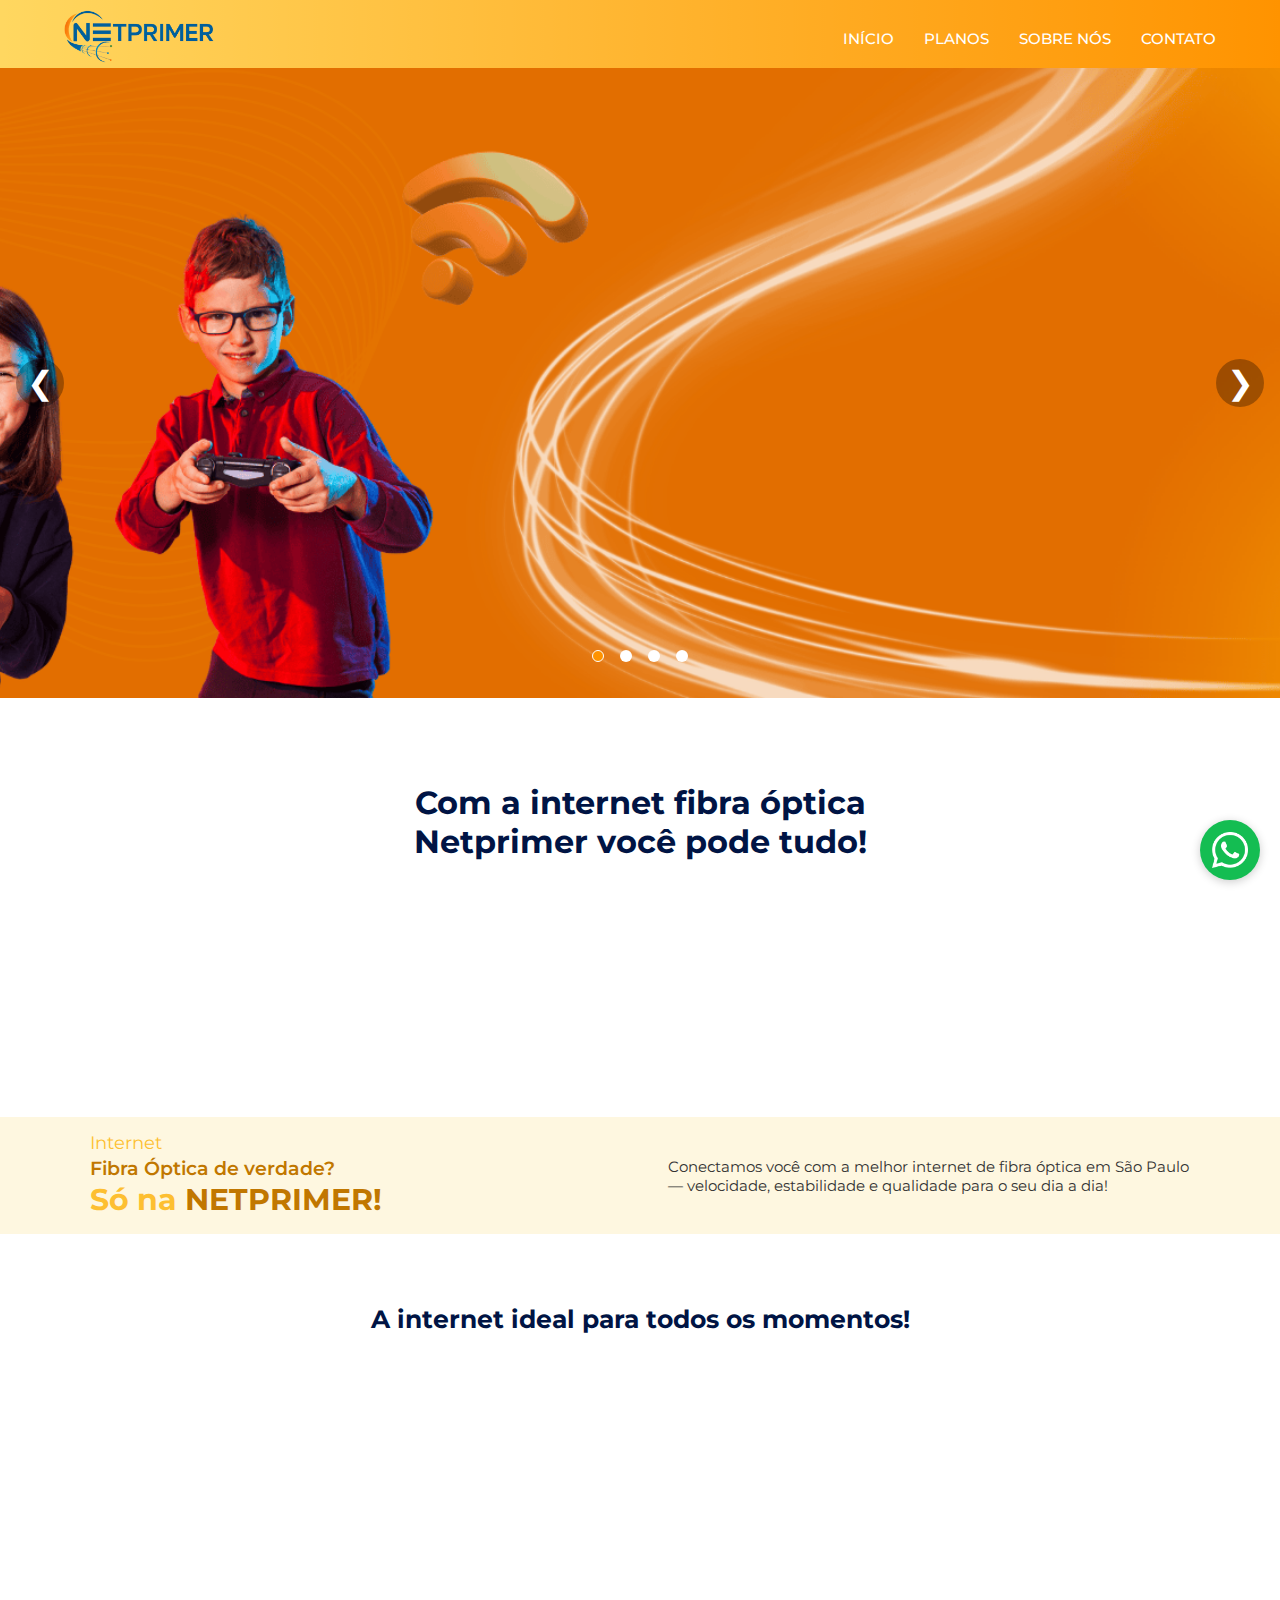
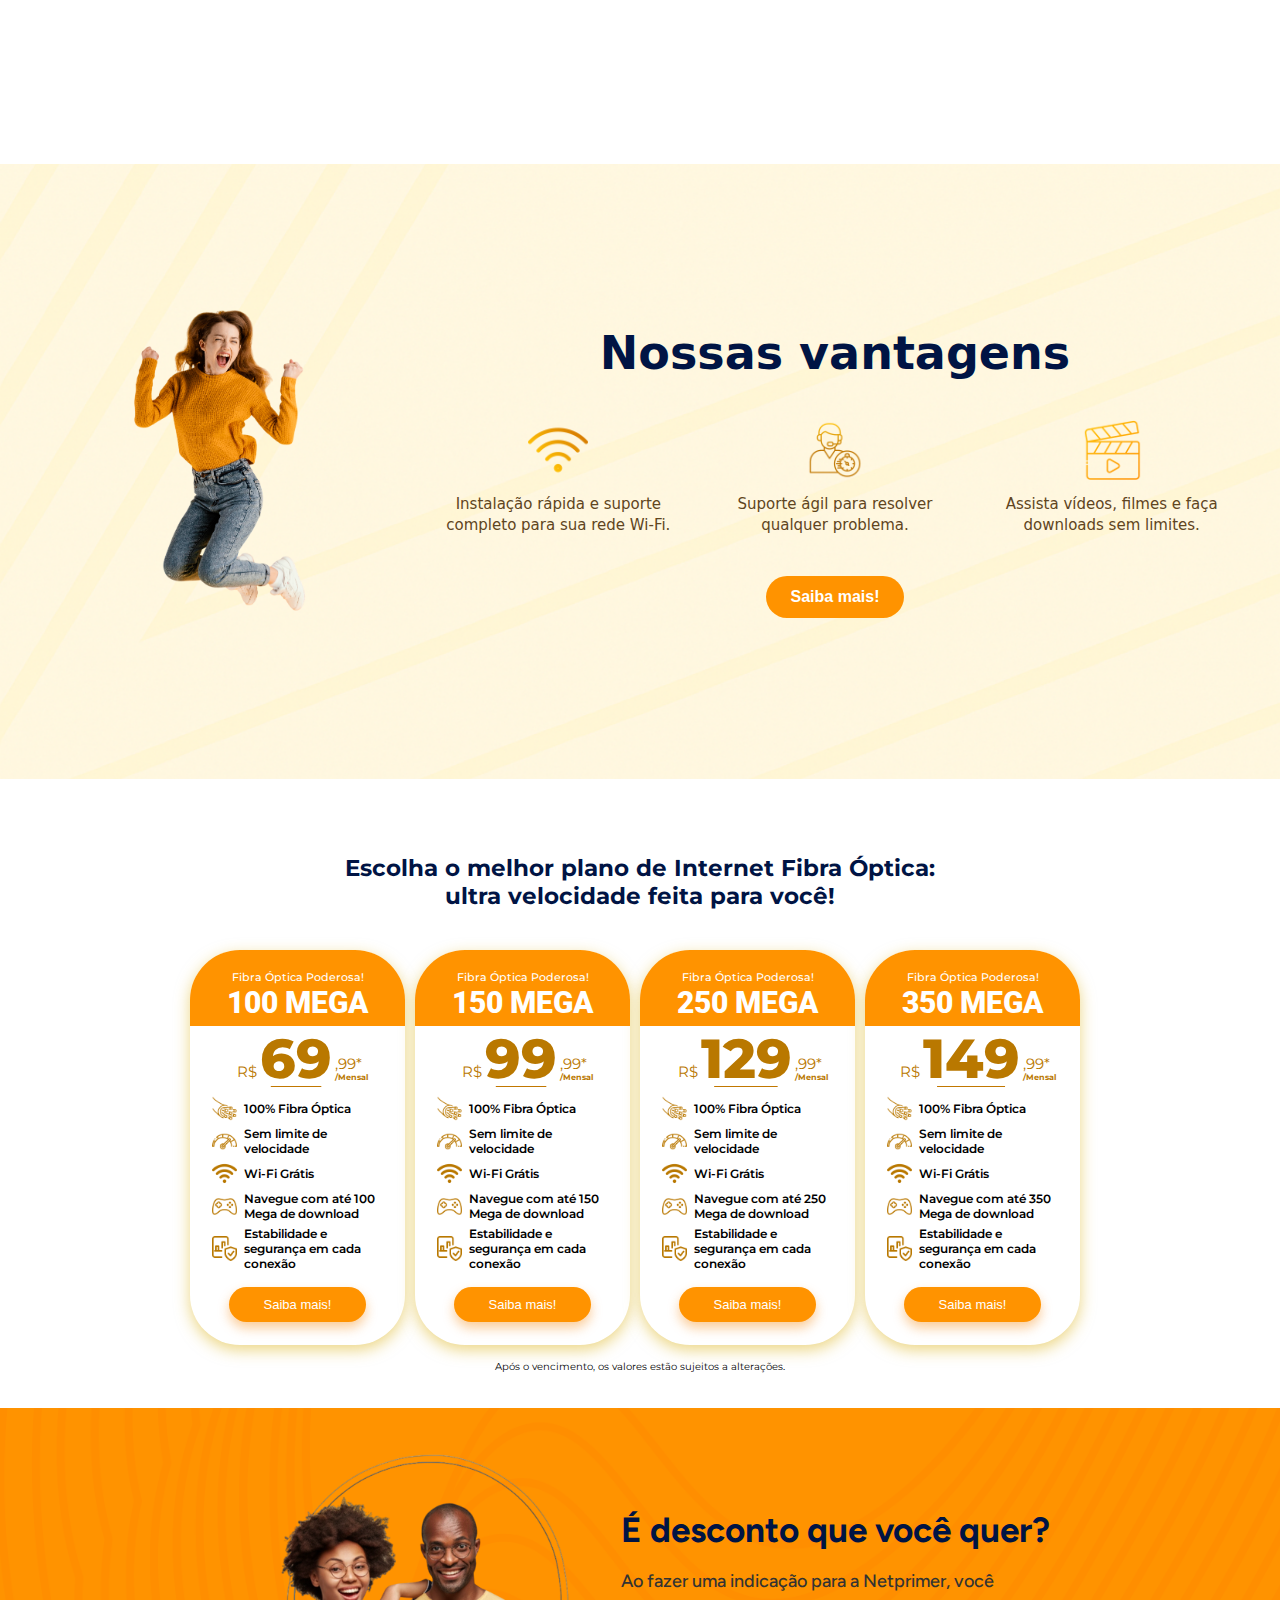
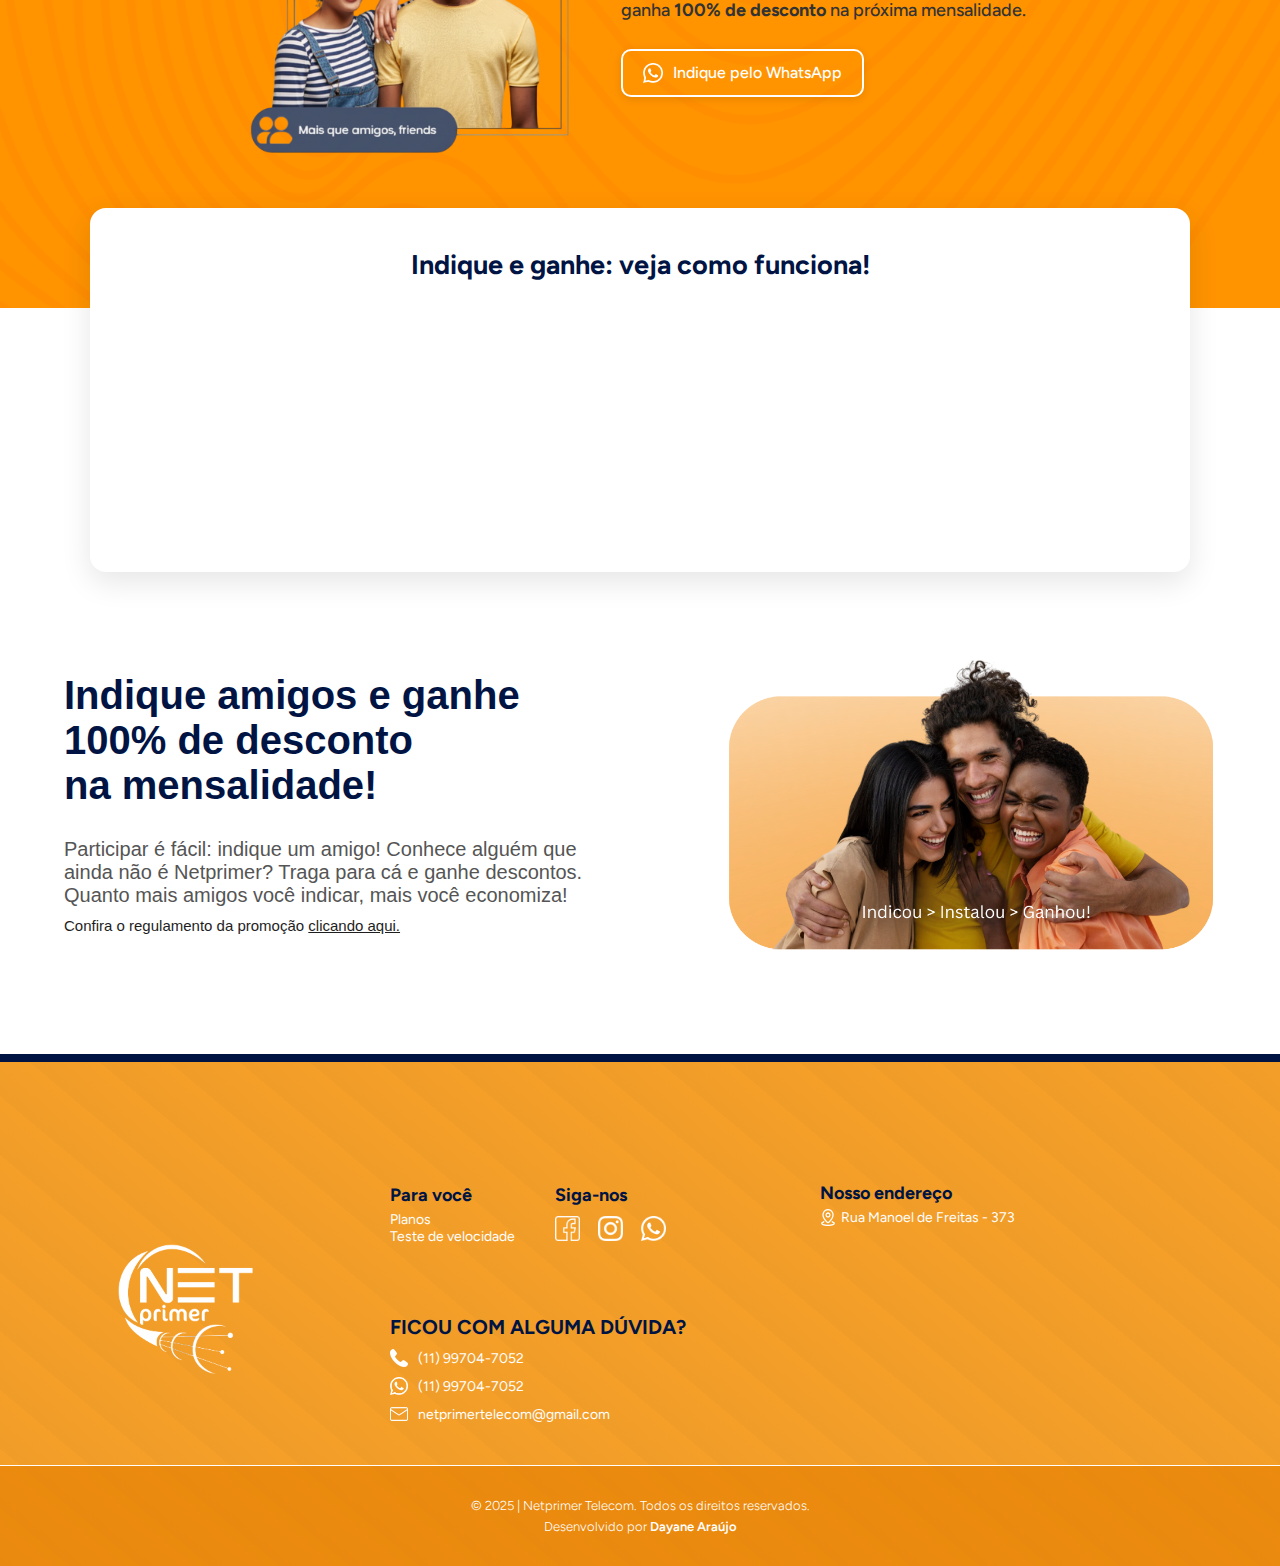
<file: index.html>
<!DOCTYPE html>
<html lang="pt-BR">
  <head>
    <meta charset="UTF-8" />
    <meta name="viewport" content="width=device-width, initial-scale=1.0" />
    <title>Netprimer Telecom</title>
    <meta
      name="description"
      content="Planos de internet fibra óptica Netprimer: conexão rápida, estável e suporte especializado. Ideal para sua casa ou empresa em Guarulhos - Jd. Álamo."
    />
    <meta
      name="keywords"
      content="internet fibra, Netprimer, internet banda larga, internet rápida em Jardim Álamo, internet rápida em Guarulhos, Netprimer"
    />
    <link rel="stylesheet" href="sobre.css" />
    <link
      rel="shortcut icon"
      href="img/logonetprimer.png"
      type="image/x-icon"
    />
    <link rel="stylesheet" href="style.css" />
    <style>
      @import url("https://fonts.googleapis.com/css2?family=Rubik:ital,wght@0,300..900;1,300..900&display=swap");
      @import url("https://fonts.googleapis.com/css2?family=Nunito+Sans:ital,opsz,wdth,wght@0,6..12,97.8,200..1000;1,6..12,97.8,200..1000&family=Poppins:ital,wght@0,100;0,200;0,300;0,400;0,500;0,600;0,700;0,800;0,900;1,100;1,200;1,300;1,400;1,500;1,600;1,700;1,800;1,900&display=swap");
      @import url("https://fonts.googleapis.com/css2?family=Figtree:ital,wght@0,300..900;1,300..900&display=swap");
      @import url("https://fonts.googleapis.com/css2?family=Roboto:wght@500&display=swap");
      @import url("https://fonts.googleapis.com/css2?family=Montserrat:ital,wght@0,100..900;1,100..900&display=swap");
    </style>
  </head>
  <!-- Google tag (gtag.js) -->
  <script
    async
    src="https://www.googletagmanager.com/gtag/js?id=G-M0EYEDG84N"
  ></script>
  <script>
    window.dataLayer = window.dataLayer || [];
    function gtag() {
      dataLayer.push(arguments);
    }
    gtag("js", new Date());

    gtag("config", "G-M0EYEDG84N");
  </script>
  <body>
    <nav class="navv">
      <div>
        <img src="img/logohorizontalnetprimer.png" alt="" width="150px" />
      </div>
      <ul class="nav-itens" id="nav-itens">
        <li><a href="index.html#">INÍCIO</a></li>
        <li><a href="index.html#plan">PLANOS</a></li>
        <li><a href="sobre.html">SOBRE NÓS</a></li>
        <li><a href="#contato">CONTATO</a></li>
      </ul>
      <div class="menu-toggle" id="menu-toggle" onclick="clickMenu()">☰</div>
    </nav>

    <header>
      <div class="carousel">
        <div class="carousel-track">
          <div class="carousel-item active">
            <picture>
              <!-- Imagem para telas pequenas -->
              <source
                srcset="img/slideplaycell.png"
                media="(max-width: 768px)"
              />
              <!-- Imagem padrão -->
              <img
                src="img/slideplay.png"
                alt="Imagem 1"
                class="imgslidework"
              />
            </picture>
            <div class="conteudo-slide alinha-direita">
              <h2 class="h2tex animacao-texto">
                DIVERSÃO SEM LIMITES <br />
                PARA TODA A FAMÍLIA.
              </h2>
              <p class="paragraph animacao-texto" style="animation-delay: 0.3s">
                Com a nossa internet, lag é coisa do passado! <br />Conexão
                estável e rápida para jogadores competitivos.
              </p>
              <a
                href="#plan"
                class="btn-carousel animacao-texto"
                style="animation-delay: 0.6s"
                >Ver Planos</a
              >
            </div>
          </div>

          <div class="carousel-item">
            <picture>
              <!-- Imagem para telas pequenas -->
              <source
                srcset="img/slidefriendcell.png"
                media="(max-width: 768px)"
              />
              <!-- Imagem padrão -->
              <img
                src="img/slidefriend.png"
                alt="Imagem 1"
                class="imgslidework"
              />
            </picture>
            <div class="conteudo-slide alinha-esquerda">
              <h2 class="h2texti animacao-texto">
                RECEBEU ESSA <br />MENSAGEM? ENTÃO VEM!
              </h2>
              <p class="paragraph animacao-texto" style="animation-delay: 0.3s">
                Se um amigo recomendou, é porque ele já sabe que aqui a
                <br />internet é rápida de verdade. Venha descobrir você também!
              </p>
              <a
                href="#plan"
                class="btn-carousel animacao-texto"
                style="animation-delay: 0.6s"
                >Ver Planos</a
              >
            </div>
          </div>

          <div class="carousel-item">
            <picture>
              <!-- Imagem para telas pequenas -->
              <source
                srcset="img/slideworkcell.png"
                media="(max-width: 768px)"
              />
              <!-- Imagem padrão -->
              <img
                src="img/slidework.png"
                alt="Imagem 1"
                class="imgslidework"
              />
            </picture>

            <div class="conteudo-slide alinha-direita">
              <h2 class="h2tex animacao-texto">
                PRODUTIVIDADE COMEÇA <br />COM BOA CONEXÃO!
              </h2>
              <p class="paragraph animacao-texto" style="animation-delay: 0.3s">
                Sua produtividade não pode parar! Tenha reuniões estáveis,
                <br />
                envie arquivos sem demora e mantenha o foco total.
              </p>
              <a
                href="#plan"
                class="btn-carousel animacao-texto"
                style="animation-delay: 0.6s"
                >Ver Planos</a
              >
            </div>
          </div>

          <div class="carousel-item">
            <picture>
              <!-- Imagem para telas pequenas -->
              <source
                srcset="img/slidemusiccell.png"
                media="(max-width: 768px)"
              />
              <!-- Imagem padrão -->
              <img
                src="img/slidemusic.png"
                alt="Imagem 1"
                class="imgslidework"
              />
            </picture>
            <div class="conteudo-slide alinha-esquerda">
              <h2 class="h2texti animacao-texto">
                A INTERNET QUE<br />TOCA NO SEU RITMO!
              </h2>
              <p class="paragraph animacao-texto" style="animation-delay: 0.3s">
                Com a nossa internet, você curte músicas, vídeos <br />
                e muito mais com qualidade e velocidade de verdade.
              </p>
              <a
                href="#plan"
                class="btn-carousel animacao-texto"
                style="animation-delay: 0.6s"
                >Ver Planos</a
              >
            </div>
          </div>
        </div>

        <button class="carousel-button prev">&#10094;</button>
        <button class="carousel-button next">&#10095;</button>
        <div class="carousel-nav">
          <label
            ><input type="radio" name="carousel-dot" data-index="0" checked
          /></label>
          <label
            ><input type="radio" name="carousel-dot" data-index="1"
          /></label>
          <label
            ><input type="radio" name="carousel-dot" data-index="2"
          /></label>
          <label
            ><input type="radio" name="carousel-dot" data-index="3"
          /></label>
        </div>
      </div>
    </header>

    <a
      href="https://wa.me/5511997047052"
      class="botao-whatsapp-flutuante"
      target="_blank"
    >
      <div class="icone-whatsapp">
        <img src="img/whatsapp.png" alt="Ícone do WhatsApp" />
      </div>
      <div class="texto-hover">
        <span>Entre em contato!</span>
      </div>
    </a>

    <section class="podetudo">
      <h2 class="h2-plan">
        Com a internet fibra óptica <br />Netprimer você pode tudo!
      </h2>
      <div class="cards">
        <div class="card">
          <div class="icon-circle">
            <img src="img/wifi-branco.png" alt="Ícone fibra óptica" />
          </div>
          <hr />
          <p>Internet fibra óptica conectando você com qualidade.</p>
        </div>
        <div class="card">
          <div class="icon-circle">
            <img src="img/speed-branco.png" alt="Ícone aplicativos" />
          </div>
          <hr />
          <p>Chega de lentidão, <br />descubra o poder da alta velocidade!</p>
        </div>
        <div class="card">
          <div class="icon-circle">
            <img
              src="img/suporte-brancot.png"
              alt="ícone atendimento"
              height="60px"
            />
          </div>
          <hr />
          <p>Nossa equipe técnica está sempre pronta para oferecer suporte.</p>
        </div>
      </div>
    </section>

    <section class="hero">
      <div class="hero-left">
        <p class="pretitle">Internet</p>
        <h2 class="highlighted">Fibra Óptica de verdade?</h2>
        <h1>Só na <span>NETPRIMER!</span></h1>
      </div>
      <div class="hero-right">
        <p>
          Conectamos você com a melhor internet de fibra óptica em São Paulo —
          velocidade, estabilidade e qualidade para o seu dia a dia!
        </p>
      </div>
    </section>

    <section class="internet-para">
      <h2>A internet ideal para todos os momentos!</h2>
      <div id="box">
        <div class="imag">
          <img
            class="img-filme"
            src="img/internetfilme.png"
            alt="filmes e series"
            width="172px"
            height="310px"
          />
          <p class="texto-sobre">INTERNET PARA FILMES E SÉRIES</p>
        </div>

        <div class="imag">
          <img
            class="img-filme"
            src="img/internetparajogar.png"
            alt="filmes e series"
            width="172px"
            height="310px"
          />
          <p class="texto-sobre">INTERNET PARA JOGAR</p>
        </div>
        <div class="imag">
          <img
            class="img-filme"
            src="img/internetparatrabalhar.png"
            alt="filmes e series"
            width="172px"
            height="310px"
          />
          <p class="texto-sobre">INTERNET PARA TRABALHAR</p>
        </div>
        <div class="imag">
          <img
            class="img-filme"
            src="img/internetcasa.png"
            alt="filmes e series"
            width="172px"
            height="310px"
          />
          <p class="texto-sobre">INTERNET PARA SUA CASA</p>
        </div>
      </div>
    </section>

    <section class="vantagens">
      <div class="conteudo">
        <img src="img/pulando.png" alt="pessoa pulando" class="img-pessoa" />

        <div class="info">
          <h2>Nossas vantagens</h2>

          <div class="icones">
            <div class="item">
              <img src="img/wificolor.png" alt="Wi-Fi" />
              <p>Instalação rápida e suporte completo para sua rede Wi-Fi.</p>
            </div>
            <div class="item">
              <img src="img/fast.png" alt="Suporte" height="80px" />
              <p>Suporte ágil para resolver qualquer problema.</p>
            </div>
            <div class="item">
              <img src="img/video.png" alt="Vídeos" />
              <p>Assista vídeos, filmes e faça downloads sem limites.</p>
            </div>
          </div>

          <a href="https://wa.me/5511997047052" target="_blank" class="botao"
            >Saiba mais!</a
          >
        </div>
      </div>
    </section>

    <main id="plan">
      <h2 class="h2-plan">
        Escolha o melhor plano de Internet Fibra Óptica: <br />ultra velocidade
        feita para você!
      </h2>

      <div class="pricing-container">
        <div class="plan">
          <div class="plan-header">
            Fibra Óptica Poderosa!
            <div class="plan-speed">100 MEGA</div>
          </div>
          <div class="price-container">
            <span class="money">R$</span>
            <div class="valor">69</div>
            <div class="centavos-container">
              <span class="centavos">,99*</span>
              <span class="mensal">/Mensal</span>
            </div>
          </div>
          <div class="plan-details">
            <ul>
              <li>
                <img src="img/internet.png" alt="fibra" width="25px" /> 100%
                Fibra Óptica
              </li>
              <li>
                <img src="img/speedometerp.png" alt="velocidade" width="25px" />
                Sem limite de velocidade
              </li>
              <li>
                <img src="img/wifi.png" alt="wi-fi" width="25px" />Wi-Fi Grátis
              </li>
              <li>
                <img src="img/console.png" alt="video-game" width="25px" />
                Navegue com até 100 Mega de download
              </li>
              <li>
                <img
                  src="img/estabilidade.png"
                  alt="estabilidade"
                  width="25px"
                />
                Estabilidade e segurança em cada conexão
              </li>
            </ul>
          </div>
          <button class="btn">
            <a href="https://wa.me/5511997047052" target="_blank"
              >Saiba mais!</a
            >
          </button>
        </div>

        <div class="plan">
          <div class="plan-header">
            Fibra Óptica Poderosa!
            <div class="plan-speed">150 MEGA</div>
          </div>
          <div class="price-container">
            <span class="money">R$</span>
            <div class="valor">99</div>
            <div class="centavos-container">
              <span class="centavos">,99*</span>
              <span class="mensal">/Mensal</span>
            </div>
          </div>
          <div class="plan-details">
            <ul>
              <li>
                <img src="img/internet.png" alt="fibra" width="25px" /> 100%
                Fibra Óptica
              </li>
              <li>
                <img src="img/speedometerp.png" alt="velocidade" width="25px" />
                Sem limite de velocidade
              </li>
              <li>
                <img src="img/wifi.png" alt="wi-fi" width="25px" />Wi-Fi Grátis
              </li>
              <li>
                <img src="img/console.png" alt="video-game" width="25px" />
                Navegue com até 150 Mega de download
              </li>
              <li>
                <img
                  src="img/estabilidade.png"
                  alt="estabilidade"
                  width="25px"
                />
                Estabilidade e segurança em cada conexão
              </li>
            </ul>
          </div>
          <button class="btn">
            <a href="https://wa.me/5511997047052" target="_blank"
              >Saiba mais!</a
            >
          </button>
        </div>

        <div class="plan">
          <div class="plan-header">
            Fibra Óptica Poderosa!
            <div class="plan-speed">250 MEGA</div>
          </div>
          <div class="price-container">
            <span class="money">R$</span>
            <div class="valor">129</div>
            <div class="centavos-container">
              <span class="centavos">,99*</span>
              <span class="mensal">/Mensal</span>
            </div>
          </div>
          <div class="plan-details">
            <ul>
              <li>
                <img src="img/internet.png" alt="fibra" width="25px" /> 100%
                Fibra Óptica
              </li>
              <li>
                <img src="img/speedometerp.png" alt="velocidade" width="25px" />
                Sem limite de velocidade
              </li>
              <li>
                <img src="img/wifi.png" alt="wi-fi" width="25px" />Wi-Fi Grátis
              </li>
              <li>
                <img src="img/console.png" alt="video-game" width="25px" />
                Navegue com até 250 Mega de download
              </li>
              <li>
                <img
                  src="img/estabilidade.png"
                  alt="estabilidade"
                  width="25px"
                />
                Estabilidade e segurança em cada conexão
              </li>
            </ul>
          </div>
          <button class="btn">
            <a href="https://wa.me/5511997047052" target="_blank"
              >Saiba mais!</a
            >
          </button>
        </div>

        <div class="plan">
          <div class="plan-header">
            Fibra Óptica Poderosa!
            <div class="plan-speed">350 MEGA</div>
          </div>
          <div class="price-container">
            <span class="money">R$</span>
            <div class="valor">149</div>
            <div class="centavos-container">
              <span class="centavos">,99*</span>
              <span class="mensal">/Mensal</span>
            </div>
          </div>
          <div class="plan-details">
            <ul>
              <li>
                <img src="img/internet.png" alt="fibra" width="25px" /> 100%
                Fibra Óptica
              </li>
              <li>
                <img src="img/speedometerp.png" alt="velocidade" width="25px" />
                Sem limite de velocidade
              </li>
              <li>
                <img src="img/wifi.png" alt="wi-fi" width="25px" />Wi-Fi Grátis
              </li>
              <li>
                <img src="img/console.png" alt="video-game" width="25px" />
                Navegue com até 350 Mega de download
              </li>
              <li>
                <img
                  src="img/estabilidade.png"
                  alt="estabilidade"
                  width="25px"
                />
                Estabilidade e segurança em cada conexão
              </li>
            </ul>
          </div>
          <button class="btn">
            <a href="https://wa.me/5511997047052" target="_blank"
              >Saiba mais!</a
            >
          </button>
        </div>
      </div>
      <p class="plan-finish">
        Após o vencimento, os valores estão sujeitos a alterações.
      </p>
    </main>

    <section class="campanha-indicacao">
      <div class="backgroundorange">
        <div class="container-convite">
          <div class="imagem-amigos">
            <img src="img/amigossorrindo.png" alt="amigos sorrindo" />
          </div>
          <div class="texto-convite">
            <h2>É desconto que você quer?</h2>
            <p>
              Ao fazer uma indicação para a Netprimer, você<br />
              ganha <strong>100% de desconto</strong> na próxima mensalidade.
            </p>
            <a href="https://wa.me/5511997047052" target="_blank">
              <button>
                <img src="img/whatsapp.png" alt="Logo WhatsApp" width="20px" />
                Indique pelo WhatsApp
              </button>
            </a>
          </div>
        </div>
      </div>

      <div class="bloco-sobreposto">
        <h2>Indique e ganhe: veja como funciona!</h2>
        <div class="cardsp">
          <div class="cardp">
            <div class="icon-circle">
              <img src="img/friends.png" alt="Ícone amigos" />
            </div>
            <hr />
            <h3>Indique um amigo</h3>
            <p>
              Traga seus amigos para a melhor internet e ganhe descontos
              exclusivos.
            </p>
          </div>
          <div class="cardp">
            <div class="icon-circle">
              <img src="img/telephone.png" alt="Ícone telefone" />
            </div>
            <hr />
            <h3>Entramos em contato com eles</h3>
            <p>Se o seu amigo contratar um plano Netprimer...</p>
          </div>
          <div class="cardp">
            <div class="icon-circle">
              <img
                class="img-people"
                src="img/resume.png"
                alt="ícone amigo assinando"
              />
            </div>
            <hr />
            <h3>Quando seus amigos assinar</h3>
            <p>
              Confirmamos os dados com eles para seguir com o processo de
              instalação.
            </p>
          </div>
          <div class="cardp">
            <div class="icon-circle">
              <img src="img/preferences.png" alt="Ícone verificado" />
            </div>
            <hr />
            <h3>Seu amigo instalou, vocês ganham!</h3>
            <p>Você ganha 100% de desconto na mensalidade dasua internet.</p>
          </div>
        </div>
      </div>

      <div class="topo">
        <div class="mensagem">
          <h1>
            Indique amigos e ganhe<br /><span
              >100% de desconto <br />
              na mensalidade!</span
            >
          </h1>
          <p>
            Participar é fácil: indique um amigo! Conhece alguém que ainda não é
            Netprimer? Traga para cá e ganhe descontos. Quanto mais amigos você
            indicar, mais você economiza!
          </p>
          <p class="promoção">
            Confira o regulamento da promoção
            <a href="https://wa.me/5511997047052" target="_blank"
              >clicando aqui.</a
            >
          </p>
        </div>

        <div class="imagem">
          <img src="img/amigo.png" alt="Indicou, Instalou, Ganhou!" />
        </div>
      </div>
    </section>

    <footer id="contato">
      <div class="footer-details"></div>
      <div class="principal-box">
        <!-- Coluna da esquerda com logo -->
        <div class="footer-logo">
          <img src="img/logo-netprimer-branco.png" alt="Logo Netprimer" />
        </div>

        <!-- Coluna do meio com os links e contatos -->
        <div class="footer-middle">
          <div class="top-links">
            <!-- Pra você -->
            <div class="footer-col">
              <h4>Para você</h4>
              <ul>
                <li><a href="#plan">Planos</a></li>
                <li>
                  <a href="https://www.brasilbandalarga.com.br/" target="_blank"
                    >Teste de velocidade</a
                  >
                </li>
              </ul>
            </div>

            <!-- Redes sociais -->
            <div class="footer-col">
              <h4>Siga-nos</h4>
              <a href="https://www.facebook.com/FMultimidia" target="_blank"
                ><img
                  class="img-footer-redes"
                  src="img/facebook.png"
                  alt="logo Facebook"
              /></a>
              <a href="https://www.instagram.com/netprimer/" target="_blank"
                ><img
                  class="img-footer-redes"
                  src="img/instagram.png"
                  alt="logo Instagram"
              /></a>
              <a href="https://wa.me/5511997047052" target="_blank"
                ><img
                  class="img-footer-redes"
                  src="img/whatsapp.png"
                  alt="logo whatsapp"
              /></a>
            </div>
          </div>

          <!-- Ficou com alguma dúvida -->
          <div class="footer-col">
            <h4 class="duvida">FICOU COM ALGUMA DÚVIDA?</h4>
            <ul>
              <li>
                <a class="informacoes" href="tel:+5511997047052">
                  <img
                    class="img-footer"
                    src="img/call.png"
                    alt="logo telefone"
                  />
                  (11) 99704-7052</a
                >
              </li>

              <li>
                <a
                  class="informacoes"
                  href="https://wa.me/5511997047052"
                  target="_blank"
                  ><img
                    class="img-footer"
                    src="img/whatsapp.png"
                    alt="logo whatsapp"
                  />(11) 99704-7052</a
                >
              </li>
              <li>
                <a
                  class="informacoes"
                  href="mailto:netprimertelecom@gmail.com"
                  target="_blank"
                  ><img
                    class="img-footer"
                    src="img/email.png"
                    alt="logo email"
                  />
                  netprimertelecom@gmail.com</a
                >
              </li>
            </ul>
          </div>
        </div>

        <!-- Endereço à direita -->
        <div class="footer-address">
          <h4>Nosso endereço</h4>
          <p>
            <img
              src="img/location.png"
              alt="icone de localização"
              width="16px"
            />
            Rua Manoel de Freitas - 373
          </p>
          <div class="footer-map">
            <iframe
              src="https://www.google.com/maps/embed?pb=!1m18!1m12!1m3!1d3661.340958823578!2d-46.37774858868079!3d-23.412047456036465!2m3!1f0!2f0!3f0!3m2!1i1024!2i768!4f13.1!3m3!1m2!1s0x94ce8819f89bdca9%3A0x18f52380780eccfc!2sNETPRIMER!5e0!3m2!1spt-BR!2sbr!4v1753816835332!5m2!1spt-BR!2sbr"
              width="600"
              height="450"
              style="border: 0"
              allowfullscreen=""
              loading="lazy"
              referrerpolicy="no-referrer-when-downgrade"
            ></iframe>
          </div>
        </div>
      </div>
      <div class="whitee"></div>
      <div class="desenvolvido">
        <p>
          &copy; 2025 | Netprimer Telecom. Todos os direitos reservados.
          <br />
          Desenvolvido por
          <span
            ><a href="https://wa.me/5511912958998" target="_blank"
              >Dayane Araújo</a
            ></span
          >
        </p>
      </div>
    </footer>

    <script src="script.js"></script>
  </body>
</html>
</file>
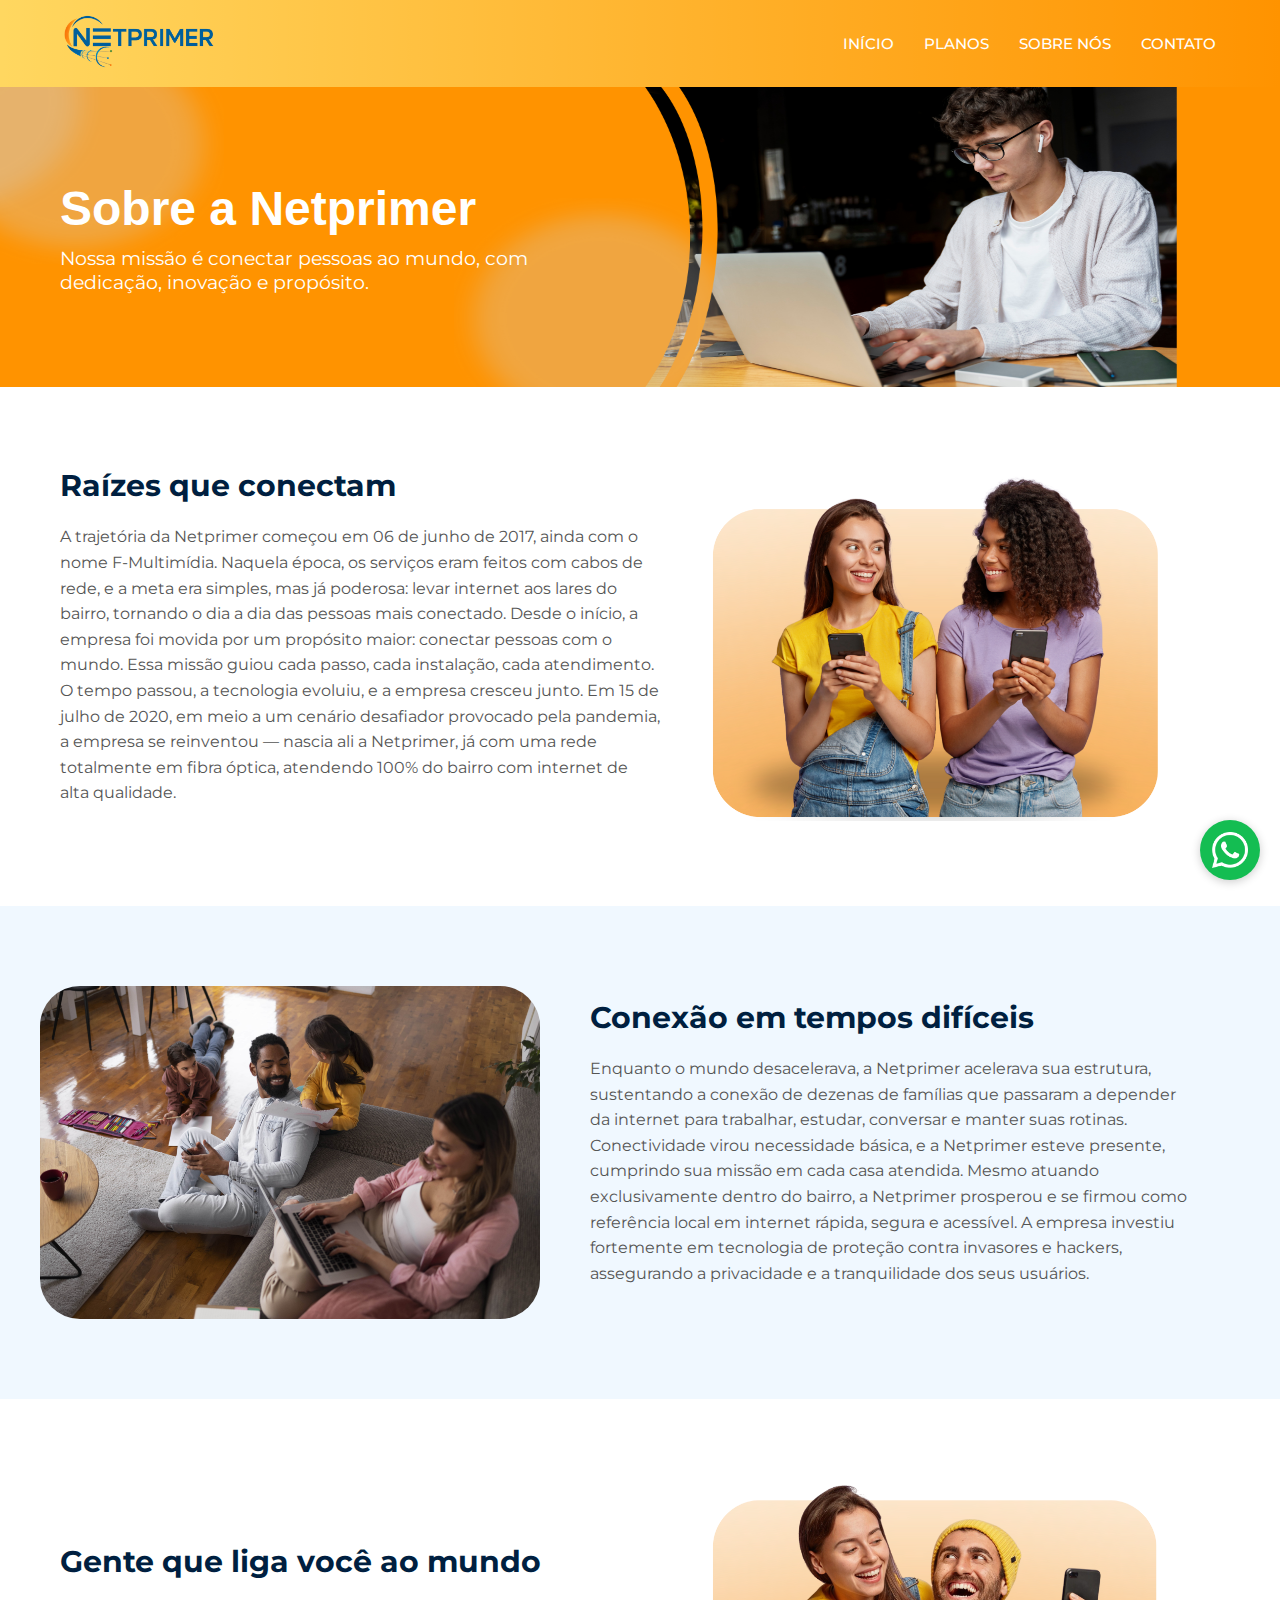
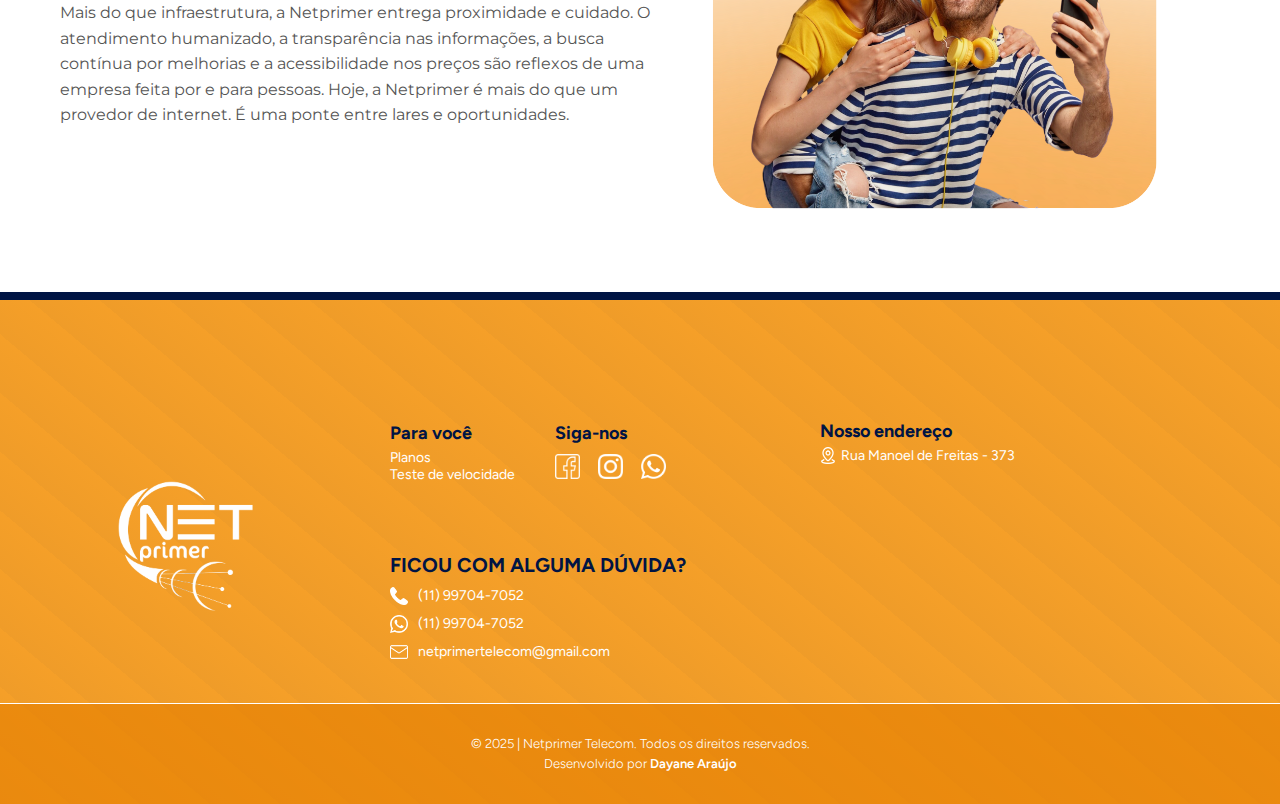
<file: sobre.html>
<!DOCTYPE html>
<html lang="pt-BR">
  <head>
    <meta charset="UTF-8" />
    <meta name="viewport" content="width=device-width, initial-scale=1.0" />
    <title>Netprimer Telecom</title>
    <meta
      name="description"
      content="Planos de internet fibra óptica Netprimer: conexão rápida, estável e suporte especializado. Ideal para sua casa ou empresa em Guarulhos - Jd. Álamo."
    />
    <meta
      name="keywords"
      content="internet fibra, Netprimer, internet banda larga, internet rápida em Jardim Álamo, internet rápida em Guarulhos, Netprimer"
    />
    <link rel="stylesheet" href="sobre.css" />
    <link
      rel="shortcut icon"
      href="img/logonetprimer.png"
      type="image/x-icon"
    />
    <style>
      @import url("https://fonts.googleapis.com/css2?family=Figtree:ital,wght@0,300..900;1,300..900&display=swap");
      @import url("https://fonts.googleapis.com/css2?family=Roboto:wght@500&display=swap");
      @import url("https://fonts.googleapis.com/css2?family=Montserrat:ital,wght@0,100..900;1,100..900&display=swap");
    </style>
  </head>
  <!-- Google tag (gtag.js) -->
  <script
    async
    src="https://www.googletagmanager.com/gtag/js?id=G-M0EYEDG84N"
  ></script>
  <script>
    window.dataLayer = window.dataLayer || [];
    function gtag() {
      dataLayer.push(arguments);
    }
    gtag("js", new Date());

    gtag("config", "G-M0EYEDG84N");
  </script>
  <body>
    <nav class="navv">
      <div>
        <img src="img/logohorizontalnetprimer.png" alt="" width="150px" />
      </div>
      <ul class="nav-itens" id="nav-itens">
        <li><a href="index.html#">INÍCIO</a></li>
        <li><a href="index.html#plan">PLANOS</a></li>
        <li><a href="sobre.html">SOBRE NÓS</a></li>
        <li><a href="#contato">CONTATO</a></li>
      </ul>
      <div class="menu-toggle" id="menu-toggle" onclick="clickMenu()">☰</div>
    </nav>

    <header>
      <div class="carousel">
        <div class="carousel-track">
          <div class="carousel-item">
            <picture>
              <!-- Imagem para telas pequenas -->
              <source srcset="imgs/meninocell.png" media="(max-width: 768px)" />
              <!-- Imagem padrão -->
              <img
                src="imgs/background-menino.png"
                alt="Imagem 1"
                class="imgslidework"
              />
            </picture>
          </div>
        </div>
      </div>

      <div class="texto-sobreposto">
        <h1>Sobre a Netprimer</h1>
        <p>
          Nossa missão é conectar pessoas ao mundo, com dedicação, inovação e
          propósito.
        </p>
      </div>
    </header>

    <a
      href="https://wa.me/5511997047052"
      class="botao-whatsapp-flutuante"
      target="_blank"
    >
      <div class="icone-whatsapp">
        <img src="img/whatsapp.png" alt="Ícone do WhatsApp" />
      </div>
      <div class="texto-hover">
        <span>Entre em contato!</span>
      </div>
    </a>

    <section class="secao-proposito">
      <div class="texto-proposito">
        <h2>Raízes que conectam</h2>
        <p>
          A trajetória da Netprimer começou em 06 de junho de 2017, ainda com o
          nome F-Multimídia. Naquela época, os serviços eram feitos com cabos de
          rede, e a meta era simples, mas já poderosa: levar internet aos lares
          do bairro, tornando o dia a dia das pessoas mais conectado. Desde o
          início, a empresa foi movida por um propósito maior: conectar pessoas
          com o mundo. Essa missão guiou cada passo, cada instalação, cada
          atendimento. O tempo passou, a tecnologia evoluiu, e a empresa cresceu
          junto. Em 15 de julho de 2020, em meio a um cenário desafiador
          provocado pela pandemia, a empresa se reinventou — nascia ali a
          Netprimer, já com uma rede totalmente em fibra óptica, atendendo 100%
          do bairro com internet de alta qualidade.
        </p>
      </div>
      <div class="imagem-proposito">
        <img
          src="imgs/meninas-celular.png"
          alt="Mulher sorrindo com um celular na mão"
        />
      </div>
    </section>

    <section class="secao-familias">
      <div class="container-flex">
        <div class="imagem-familia">
          <img
            src="imgs/famila.jpg"
            alt="Mulher sorrindo com um celular na mão"
          />
        </div>
        <div class="texto-proposito">
          <h2>Conexão em tempos difíceis</h2>

          <p>
            Enquanto o mundo desacelerava, a Netprimer acelerava sua estrutura,
            sustentando a conexão de dezenas de famílias que passaram a depender
            da internet para trabalhar, estudar, conversar e manter suas
            rotinas. Conectividade virou necessidade básica, e a Netprimer
            esteve presente, cumprindo sua missão em cada casa atendida. Mesmo
            atuando exclusivamente dentro do bairro, a Netprimer prosperou e se
            firmou como referência local em internet rápida, segura e acessível.
            A empresa investiu fortemente em tecnologia de proteção contra
            invasores e hackers, assegurando a privacidade e a tranquilidade dos
            seus usuários.
          </p>
        </div>
      </div>
    </section>

    <section class="secao-proposito">
      <div class="texto-proposito">
        <h2>Gente que liga você ao mundo</h2>
        <p>
          Mais do que infraestrutura, a Netprimer entrega proximidade e cuidado.
          O atendimento humanizado, a transparência nas informações, a busca
          contínua por melhorias e a acessibilidade nos preços são reflexos de
          uma empresa feita por e para pessoas. Hoje, a Netprimer é mais do que
          um provedor de internet. É uma ponte entre lares e oportunidades.
        </p>
      </div>
      <div class="imagem-proposito">
        <img src="imgs/casal.png" alt="Mulher sorrindo com um celular na mão" />
      </div>
    </section>

    <footer id="contato">
      <div class="footer-details"></div>
      <div class="principal-box">
        <!-- Coluna da esquerda com logo -->
        <div class="footer-logo">
          <img src="img/logo-netprimer-branco.png" alt="Logo Netprimer" />
        </div>

        <!-- Coluna do meio com os links e contatos -->
        <div class="footer-middle">
          <div class="top-links">
            <!-- Pra você -->
            <div class="footer-col">
              <h4>Para você</h4>
              <ul>
                <li><a href="index.html#plan">Planos</a></li>
                <li>
                  <a href="https://www.brasilbandalarga.com.br/" target="_blank"
                    >Teste de velocidade</a
                  >
                </li>
              </ul>
            </div>

            <!-- Redes sociais -->
            <div class="footer-col">
              <h4>Siga-nos</h4>
              <a href="https://www.facebook.com/FMultimidia" target="_blank"
                ><img
                  class="img-footer-redes"
                  src="img/facebook.png"
                  alt="logo Facebook"
              /></a>
              <a href="https://www.instagram.com/netprimer/" target="_blank"
                ><img
                  class="img-footer-redes"
                  src="img/instagram.png"
                  alt="logo Instagram"
              /></a>
              <a href="https://wa.me/5511997047052" target="_blank"
                ><img
                  class="img-footer-redes"
                  src="img/whatsapp.png"
                  alt="logo whatsapp"
              /></a>
            </div>
          </div>

          <!-- Ficou com alguma dúvida -->
          <div class="footer-col">
            <h4 class="duvida">FICOU COM ALGUMA DÚVIDA?</h4>
            <ul>
              <li>
                <a class="informacoes" href="tel:+5511997047052">
                  <img
                    class="img-footer"
                    src="img/call.png"
                    alt="logo telefone"
                  />
                  (11) 99704-7052</a
                >
              </li>

              <li>
                <a
                  class="informacoes"
                  href="https://wa.me/5511997047052"
                  target="_blank"
                  ><img
                    class="img-footer"
                    src="img/whatsapp.png"
                    alt="logo whatsapp"
                  />(11) 99704-7052</a
                >
              </li>
              <li>
                <a
                  class="informacoes"
                  href="mailto:netprimertelecom@gmail.com"
                  target="_blank"
                  ><img
                    class="img-footer"
                    src="img/email.png"
                    alt="logo email"
                  />
                  netprimertelecom@gmail.com</a
                >
              </li>
            </ul>
          </div>
        </div>

        <!-- Endereço à direita -->
        <div class="footer-address">
          <h4>Nosso endereço</h4>
          <p>
            <img
              src="img/location.png"
              alt="icone de localização"
              width="16px"
            />
            Rua Manoel de Freitas - 373
          </p>
          <div class="footer-map">
            <iframe
              src="https://www.google.com/maps/embed?pb=!1m18!1m12!1m3!1d3661.340958823578!2d-46.37774858868079!3d-23.412047456036465!2m3!1f0!2f0!3f0!3m2!1i1024!2i768!4f13.1!3m3!1m2!1s0x94ce8819f89bdca9%3A0x18f52380780eccfc!2sNETPRIMER!5e0!3m2!1spt-BR!2sbr!4v1753816835332!5m2!1spt-BR!2sbr"
              width="600"
              height="450"
              style="border: 0"
              allowfullscreen=""
              loading="lazy"
              referrerpolicy="no-referrer-when-downgrade"
            ></iframe>
          </div>
        </div>
      </div>
      <div class="whitee"></div>
      <div class="desenvolvido">
        <p>
          &copy; 2025 | Netprimer Telecom. Todos os direitos reservados.
          <br />
          Desenvolvido por
          <span
            ><a href="https://wa.me/5511912958998" target="_blank"
              >Dayane Araújo</a
            ></span
          >
        </p>
      </div>
    </footer>
  </body>
  <script src="script.js"></script>
</html>
</file>
<file: sobre.css>
* {
    margin: 0;
    padding: 0;
    box-sizing: border-box;
}

html {
    scroll-behavior: smooth;
    height: 100%;
}

body {
    font-family: "Montserrat", sans-serif;
    font-optical-sizing: auto;
    font-style: normal;
    background-color: #ffffff;
}


/* NAV CONTAINER */
.navv {
    display: flex;
    justify-content: space-between;
    align-items: center;
    padding: 15px 5%;
    background: linear-gradient(90deg, #ffbf009f, #FF9300);
    position: relative;
}

/* LOGO */
.logo {
    font-size: 1.6rem;
    font-weight: 700;
    color: white;
}

.logo span {
    color: #ffc107;
}

/* NAV LINKS */
.nav-itens {
    list-style: none;
    display: flex;
    gap: 30px;
}

.nav-itens a {
    text-decoration: none;
    font-size: 15px;
    font-weight: 500;
    color: white;
    position: relative;
    transition: color 0.3s ease;
}

.nav-itens a::after {
    content: "";
    display: block;
    height: 1.5px;
    width: 0;
    background: #001444;
    transition: width 0.3s;
    position: absolute;
    bottom: -5px;
    left: 0;
}

.nav-itens a:hover {
    color: #001444;
}

.nav-itens a:hover::after {
    width: 100%;
}

/* MENU TOGGLE - escondido em telas grandes */
.menu-toggle {
    font-size: 1.8rem;
    color: white;
    cursor: pointer;
    display: none;
}

/* RESPONSIVO */
@media (max-width: 768px) {
    .menu-toggle {
        display: block;
    }

    .nav-itens {
        position: absolute;
        top: 100%;
        right: 0;
        background-color: #FF9300;
        flex-direction: column;
        width: 100%;
        max-height: 0;
        overflow: hidden;
        transition: max-height 0.3s ease;
    }

    .nav-itens.active {
        max-height: 300px;
        /* altura suficiente para mostrar os links */
    }

    .nav-itens li {
        text-align: center;
        padding: 15px 0;
    }
}

header {
    position: relative;
    width: 100%;
    overflow: hidden;
}


.carousel {
    position: relative;
    overflow: hidden;
    width: 100%;
}

.carousel-track {
    display: flex;
    transition: transform 0.3s ease;
}

.carousel-item {
    min-width: 100%;
}

.carousel-item img {
    display: block;
    width: 100%;
    height: 300px;
}

.texto-sobreposto {
    position: absolute;
    top: 50%;
    /* Posiciona no meio verticalmente */
    left: 40px;
    /* Distância da esquerda */
    transform: translateY(-50%);
    /* Ajusta para centralizar perfeitamente */
    color: white;
    /* Cor do texto */
    max-width: 40%;
    /* Limita a largura do texto */
    padding: 20px;
    box-sizing: border-box;
    /* Garante que o padding não aumente a largura */
}

/* Estilos para o texto */
.texto-sobreposto h1 {
    font-family: Arial, Helvetica, sans-serif ;
    font-size: 3em;
    margin-bottom: 10px;
}

.texto-sobreposto p {
    font-size: 1.2em;
}


.botao-whatsapp-flutuante {
  position: fixed;
  bottom: 20px;
  right: 20px;
  display: flex;
  align-items: center;
  justify-content: flex-end;
  flex-direction: row-reverse;
  width: 60px;
  height: 60px;
  background-color: #14bd52;
  border-radius: 50%;
  box-shadow: 0 2px 10px rgba(0, 0, 0, 0.2);
  overflow: hidden; 
  transition: width 0.4s ease-in-out, border-radius 0.4s ease-in-out; 
  text-decoration: none;
  z-index: 1000; /* Garante que o botão fique na frente de outros elementos */
}

/* Estado do botão quando o mouse está sobre ele */
.botao-whatsapp-flutuante:hover {
  width: 220px;
  border-radius: 30px; 
  justify-content: space-between;
}

.icone-whatsapp {
  display: flex;
  justify-content: center;
  align-items: center;
  width: 60px;
  height: 60px;
  /* Garante que o ícone esteja sempre na frente */
  z-index: 2; 
}

.botao-whatsapp-flutuante img {
  width: 36px;
  height: 36px;
  display: block; 
}

.texto-hover {
  color: white;
  font-family: sans-serif;
  font-size: 18px;
  padding-left: 20px; 
  display: flex;
  align-items: center;
  height: 60px;
  opacity: 0;
  white-space: nowrap; 
  transition: opacity 0.4s ease-in-out;
  position: absolute;
  left: 0;
  z-index: 1;
}

.botao-whatsapp-flutuante:hover .texto-hover {
  opacity: 1;
}



/* Estilo para a seção principal */
.secao-proposito {
    display: flex;
    align-items: center;
    gap: 50px;
    max-width: 1200px;
    margin: 0 auto;
    padding: 80px 20px;
}

/* Estilo para o bloco de texto */
.texto-proposito {
    flex: 1;
    max-width: 600px;
}

.texto-proposito h2 {
    font-size: 30px;
    color: #001f40;
    margin-bottom: 20px;
}

.texto-proposito p {
    font-size: 16px;
    color: #555;
    line-height: 1.6;
    margin-bottom: 20px;
}

/* Estilo do contêiner da imagem com gradiente */
.imagem-proposito {
    /* Largura corrigida para ocupar o espaço necessário */
    width: 450px; 
    height: auto;
    display: block;
    flex-shrink: 0;
}

.imagem-proposito img {
    width: 100%;
    height: auto;
    display: block;
}

/* Estilo corrigido para a seção principal com fundo 100% */
.secao-familias {
    background-color: aliceblue;
    /* Remover max-width para que o fundo ocupe 100% */
    /* width: 100%; não precisa, pois é o padrão de elementos de bloco */
    padding: 80px 20px;
}

/* Criar um contêiner interno para centralizar o conteúdo */
.secao-familias .container-flex {
    display: flex;
    align-items: center;
    gap: 50px;
    max-width: 1200px;
    margin: 0 auto; /* Centraliza o conteúdo dentro da seção */
}


/* Estilo da imagem, com largura e margens */
.imagem-familia{
    width: 500px; 
    height: auto;
    display: block;
    flex-shrink: 0;
}
.imagem-familia img{
    width: 100%;
    height: auto;
    display: block;
    border-radius: 40px;
}

/* Mídia query para telas menores */
@media (max-width: 768px) {
    .secao-proposito {
        flex-direction: column;
        gap: 30px;
    }

    .imagem-proposito {
        width: 100%;
    }
    .imagem-familia{
        width: 100%;
    }
    .secao-familias .container-flex {
        flex-direction: column; /* Empilha o conteúdo em telas pequenas */
        gap: 30px;
    }
}




footer {
  background-color: #ff9500d8;
  font-family: "Figtree", sans-serif ;
  background-image:
    repeating-linear-gradient(
      40deg,               /* ângulo da linha */
      #00144410,           /* cor da linha (com opacidade) */
      #0014440a 45px,       /* espessura da linha */
      transparent 2px,
      transparent 30px     /* espaçamento entre as linhas */
    );

  color: #ffffff;
  font-size: 14px;
}
footer a {
  color: white;
  text-decoration: none;
}
.footer-details{
  padding: 4px;
  background-color: #001444;
  margin-bottom: 90px;
}

.principal-box {
  display: flex;
  gap: 80px; /* Espaço entre colunas */
  align-items: center;
  justify-content: center;
  flex-wrap: wrap;
  padding: 30px;
}

.footer-logo {
  padding: 50px;
  display: flex;
  align-items: center;
  justify-content: center;
}

.footer-logo img {
  height: 150px;
}


.footer-middle {
  display: flex;
  flex-direction: column;
  gap: 20px;
  width: 350px;
}
.top-links {
  display: flex;
  gap: 40px;
}

.footer-col ul {
  list-style: none;
  padding: 0;
  margin: 0;
}

.img-footer-redes{
  display: flex;
  height: 25px;
  display: inline-block;
  padding-right: 15px;
  margin-top: 5px;
}

h4{
  font-size: 18px;
  color: #001444;
  margin-bottom: 5px;
}
.duvida{
  font-size: 20px;
  margin-bottom: 10px;
  margin-top: 50px;
}

.img-footer {
  width: 18px;
  height: auto;
}

.informacoes {
  display: flex;
  align-items: center;
  gap: 10px; /* Espaço entre ícone e texto */
  margin-bottom: 10px;
}



.footer-address {
   flex: 2;
  max-width: 400px;
 
}
.footer-address p{
  display: flex;
  gap: 5px;
  margin-bottom: 5px;
}

.footer-map iframe {
  width: 100%;
  height: 200px;
  border-radius: 8px;
}
.desenvolvido{
background-color: #e57e00a1;
height: 100px;
text-align: center;
padding: 30px;
font-size: 13px;
line-height: 1.6;
font-weight: 300;
font-family: "Figtree", sans-serif ;
}

.desenvolvido  span{
  font-weight: 600;
}
.whitee{
width: 100%;
height: 1px;
background-color: white;
}
</file>
<file: style.css>
* {
  margin: 0;
  padding: 0;
  box-sizing: border-box;
}

html {
  scroll-behavior: smooth;
  height: 100%;
}

body {
  font-family: "Montserrat", sans-serif;
  font-optical-sizing: auto;
  font-style: normal;
  background-color: #ffffff;
}

html,
body {
  margin: 0;
  padding: 0;
  overflow-x: hidden;
  /* evita scroll horizontal e barras extras */
  width: 100%;
}

/* Defina a largura total da barra de rolagem */
::-webkit-scrollbar {
  width: 12px;
}

::-webkit-scrollbar-track {
  background: #f1f1f1; /* Cor de fundo da trilha */
}

::-webkit-scrollbar-thumb {
  background-color: #FF9300; /* Cor principal da barra de rolagem */
  border-radius: 6px; /* Para deixar as pontas arredondadas */
  border: 1.5px solid #001444; /* Para dar um espaçamento entre o polegar e a trilha */
}

/* Opcional: Efeitos ao passar o mouse */
::-webkit-scrollbar-thumb:hover {
  background-color: #E07E00; /* Cor ao passar o mouse */
}

/* NAV CONTAINER */
.navv {
  display: flex;
  justify-content: space-between;
  align-items: center;
  padding: 1px 5%;
  padding-top: 10px;
  background: linear-gradient(90deg, #ffbf009f, #ff9300);
  position: relative;
  z-index: 1000;
}

/* NAV LINKS */
.nav-itens {
  list-style: none;
  display: flex;
  gap: 30px;
}

.nav-itens a {
  text-decoration: none;
  font-size: 15px;
  font-weight: 500;
  color: white;
  position: relative;
  transition: color 0.3s ease;
}

.nav-itens a::after {
  content: "";
  display: block;
  height: 1.5px;
  width: 0;
  background: #001444;
  transition: width 0.3s;
  position: absolute;
  bottom: -5px;
  left: 0;
}

.nav-itens a:hover {
  color: #001444;
}

.nav-itens a:hover::after {
  width: 100%;
}

/* MENU TOGGLE - escondido em telas grandes */
.menu-toggle {
  font-size: 1.8rem;
  color: white;
  cursor: pointer;
  display: none;
}

.menu-toggle.hidden {
  display: none;
  /* Esconde o ícone quando estiver "hidden" */
}

@media (max-width: 768px) {
  .menu-toggle {
    display: block;
    z-index: 1001;
    position: relative;
    font-size: 2rem;
    cursor: pointer;
    color: white;
    transition: transform 0.3s ease;
  }

  .menu-toggle:hover {
    transform: scale(1.1);
  }

  /* Menu lateral */
  .nav-itens {
    position: fixed;
    top: 0;
    right: 0;
    width: min(80%, 280px);
    height: 100vh;

    /* Aparência moderna (glassmorphism) */
    background: rgba(255, 147, 0, 0.85);
    backdrop-filter: blur(12px);
    box-shadow: -8px 0 25px rgba(0, 0, 0, 0.25);

    /* Efeito inicial (fora da tela e opaco) */
    transform: translateX(100%);
    opacity: 0;
    transition: transform 0.35s ease, opacity 1s ease;

    z-index: 1000;

    display: flex;
    flex-direction: column;
    align-items: center;
    justify-content: center;
    gap: 1.5rem;
    /* espaçamento entre itens */
    padding: 0 1rem;
  }

  /* Ativo (visível) */
  .nav-itens.active {
    transform: translateX(0);
    opacity: 1;
  }

  /* Itens da lista */
  .nav-itens li {
    list-style: none;
    width: 100%;
    text-align: center;
    animation: fadeInUp 0.4s ease forwards;
  }

  /* Links */
  .nav-itens a {
    color: white;
    font-size: 1.3rem;
    font-weight: 600;
    text-decoration: none;
    padding: 10px 0;
    display: inline-block;
    width: 100%;
    border-radius: 6px;
    transition: background-color 0.3s ease, transform 0.2s ease;
  }

  .nav-itens a:hover {
    transform: scale(1.05);
    color: #001444;
  }

  /* Animação suave dos links */
  @keyframes fadeInUp {
    from {
      opacity: 0;
      transform: translateY(20px);
    }

    to {
      opacity: 1;
      transform: translateY(0);
    }
  }
}

/* Estilos base */
header {
  position: relative;
  width: 100%;
  overflow: hidden;
}

.carousel {
  position: relative;
  overflow: hidden;
  width: 100%;
  height: 70vh;
  min-height: 400px;
}

.carousel-track {
  display: flex;
  transition: transform 0.3s ease;
  cursor: default;
}

.carousel-item {
  min-width: 100%;
  position: relative;
}

.carousel-item img {
  display: block;
  width: 100%;
  height: 70vh;
  min-height: 400px;
  object-fit: cover;
  user-select: none;
  -webkit-user-drag: none;
  pointer-events: none;
}

/* Botões de navegação */
.carousel-button {
  position: absolute;
  top: 50%;
  transform: translateY(-50%);
  border: none;
  font-size: clamp(1.5rem, 4vw, 2rem);
  padding: 1rem;
  cursor: pointer;
  z-index: 10;
  color: #ffffff;
  background: rgba(0, 0, 0, 0.3);
  border-radius: 50%;
  width: 3rem;
  height: 3rem;
  display: flex;
  align-items: center;
  justify-content: center;
  transition: all 0.3s ease;
}

.carousel-button:hover {
  background: rgba(0, 0, 0, 0.6);
  transform: translateY(-50%) scale(1.1);
}

.carousel-button.prev {
  left: 1rem;
}

.carousel-button.next {
  right: 1rem;
}

/* Navegação por pontos */
.carousel-nav {
  position: absolute;
  bottom: 2rem;
  left: 50%;
  transform: translateX(-50%);
  display: flex;
  gap: 1rem;
  z-index: 10;
}

.carousel-nav input[type="radio"] {
  appearance: none;
  width: 12px;
  height: 12px;
  border-radius: 50%;
  background-color: white;
  border: 1px solid transparent;
  cursor: pointer;
  transition: all 0.3s ease;
}

.carousel-nav input[type="radio"]:checked {
  background-color: #ff9300;
  border-color: #ffffff;
}

.carousel-nav input[type="radio"]:hover {
  background-color: #ff9300;
  transform: scale(1.2);
}

/* Conteúdo dos slides */
.conteudo-slide {
  position: absolute;
  top: 20%;
  transform: translateY(-50%);
  color: white;
  padding: 2rem;
  opacity: 0;
  animation: fadeInUp 1s ease forwards;
  max-width: 90%;
  z-index: 2;
}

.carousel-item.active .conteudo-slide {
  opacity: 1;
}

/* Alinhamentos */
.conteudo-slide.alinha-direita {
  right: 5%;
  text-align: left;
}

.conteudo-slide.alinha-esquerda {
  left: 5%;
  text-align: left;
}

/* Tipografia responsiva */
.carousel h2 {
  font-size: clamp(1.5rem, 3vw, 3rem);
  text-align: left;
  font-family: "Rubik", sans-serif;
  font-weight: 700;
  word-spacing: 0.2em;
  line-height: 1.1;
  margin-bottom: 2px;
}

.paragraph {
  font-size: clamp(0.9rem, 2.5vw, 1.1rem);
  line-height: 1.4;
  margin: 1rem 0;
  font-family: "Rubik", sans-serif;
  font-weight: 400;
}

/* Botão do carrossel */
.btn-carousel {
  display: inline-block;
  background-color: #001444;
  color: white;
  padding: 0.75rem 1.5rem;
  border-radius: 2rem;
  text-decoration: none;
  transition: all 0.3s ease;
  font-family: "Rubik", sans-serif;
  font-weight: 500;
  font-size: clamp(0.9rem, 2vw, 1rem);
  margin-top: 5px;
  margin-left: 70%;
  border: 2px solid transparent;
}

.btn-carousel:hover {
  background-color: #e07e00;
  transform: translateY(-2px);
  box-shadow: 0 4px 12px rgba(224, 126, 0, 0.3);
}

/* Animações */
.animacao-texto {
  opacity: 0;
}

@keyframes fadeInUp {
  from {
    opacity: 0;
    transform: translateY(30px);
  }

  to {
    opacity: 1;
    transform: translateY(0);
  }
}

@keyframes slideFromLeft {
  0% {
    opacity: 0;
    transform: translateX(-50px);
  }

  100% {
    opacity: 1;
    transform: translateX(0);
  }
}

@keyframes slideFromRight {
  0% {
    opacity: 0;
    transform: translateX(50px);
  }

  100% {
    opacity: 1;
    transform: translateX(0);
  }
}

.alinha-esquerda .animacao-texto.animar {
  animation-name: slideFromLeft;
  animation-duration: 0.6s;
  animation-fill-mode: forwards;
  animation-timing-function: ease-out;
}

.alinha-direita .animacao-texto.animar {
  animation-name: slideFromRight;
  animation-duration: 0.6s;
  animation-fill-mode: forwards;
  animation-timing-function: ease-out;
}

/* MEDIA QUERIES PARA RESPONSIVIDADE */

/* Tablets em modo paisagem */
@media (max-width: 1024px) {
  .carousel {
    height: 30vh;
    min-height: 350px;
  }

  .carousel-item img {
    height: 30vh;
    min-height: 350px;
    position: absolute;
  }

  .carousel h2 {
    font-size: 27px;
    text-align: left;
  }

  .paragraph {
    font-size: 13px;
  }

  .conteudo-slide {
    max-width: 50%;
    margin-top: 4%;
  }

  .carousel-button {
    width: 2.5rem;
    height: 2.5rem;
    font-size: 1.2rem;
    padding: 0%;
    margin-top: 1px;
  }
}

/* Tablets em modo retrato */
@media (max-width: 768px) {
  .carousel {
    height: 60vh;
    min-height: 300px;
  }

  .carousel-item img {
    height: 60vh;
    min-height: 300px;
  }

  .conteudo-slide {
    position: absolute;
    top: 60%;
    left: 0;
    right: 0;
    transform: translateY(-50%);
    background: none;
    padding: 2rem 1.5rem;
    margin-top: 0;
    width: min(92%, 640px);
    max-width: 100%;
    margin-left: auto;
    margin-right: auto;
    text-align: center;
  }

  .conteudo-slide.alinha-direita,
  .conteudo-slide.alinha-esquerda {
    left: 50%;
    margin-top: 20%;
    right: auto;
    text-align: center;
  }

  .conteudo-slide.alinha-direita,
  .conteudo-slide.alinha-esquerda {
    position: absolute;
    top: 60%;
    left: 0;
    right: 0;
    transform: translateY(-50%);
    text-align: center;
  }

  .carousel h2 {
    font-size: clamp(1.3rem, 6vw, 2rem);
    text-align: left;
    margin-top: 180px;
  }

  .paragraph {
    font-size: clamp(0.85rem, 3vw, 1rem);
    margin: 0.8rem 0;
    text-align: left;
  }

  .paragraph br {
    display: none;
  }

  .carousel-button {
    width: 2.2rem;
    height: 2.2rem;
    font-size: 1rem;
    padding: 0.5rem;
  }

  .carousel-button.prev {
    left: 0.5rem;
  }

  .carousel-button.next {
    right: 0.5rem;
  }

  .carousel-nav {
    bottom: 1rem;
    gap: 0.8rem;
  }

  .carousel-nav input[type="radio"] {
    width: 10px;
    height: 10px;
  }
}

/* Smartphones */
@media (max-width: 480px) {
  .carousel {
    height: 50vh;
    min-height: 280px;
  }

  .carousel-item img {
    height: 50vh;
    min-height: 280px;
  }

  .conteudo-slide {
    padding: 1.1rem 1rem;
    margin-top: 0;
    background: none;
    width: 92%;
    left: 0;
    right: 0;
    margin-left: auto;
    margin-right: auto;
    top: 65%;
    transform: translateY(-50%);
  }

  .carousel h2 {
    font-size: 16px;
    margin-bottom: 0.6rem;
    word-spacing: 0.1em;
    margin-top: 130px;
  }

  .paragraph {
    font-size: 10px;
    margin: 0.6rem 0;
    line-height: 1.3;
  }

  .btn-carousel {
    padding: 0.6rem 1.2rem;
    font-size: 10px;
    margin-top: 0.8rem;
  }

  .carousel-button {
    width: 2rem;
    height: 2rem;
    font-size: 0.9rem;
  }

  .carousel-nav input[type="radio"] {
    width: 8px;
    height: 8px;
  }

  .carousel-nav {
    gap: 0.6rem;
  }
}
@media (max-width: 390px){
  .carousel {
    height: 50vh;
    min-height: 280px;
  }

  .carousel-item img {
    height: 60vh;
    min-height: 280px;
  }

  .conteudo-slide {
    padding: 1.1rem 1rem;
    margin-top: 0;
    background: none;
    width: 92%;
    left: 0;
    right: 0;
    margin-left: auto;
    margin-right: auto;
    top: 25%;
    transform: translateY(-50%);
  }

  .carousel h2 {
    font-size: 12px;
    word-spacing: 0.1em;
    margin-top: 190px;
  }

  .paragraph {
    font-size: 7px;
    line-height: 1.3;
    font-weight: 400;
  }

  .btn-carousel {
    padding: 0.6rem 1.2rem;
    font-size: 7px;
    margin-top: 2px;
  }

  .carousel-button {
    width: 1rem;
    height: 1rem;
    font-size: 0.9rem;
  }

  .carousel-nav input {
    width: 8px;
    height: 8px;
  }

  .carousel-nav {
    gap: 0.6rem;
  }
}
@media (max-width: 375px){
.carousel {
    height: 50vh;
    min-height: 280px;
  }

  .carousel-item img {
    height: 60vh;
    min-height: 280px;
  }

  .conteudo-slide {
    padding: 1.1rem 1rem;
    margin-top: 0;
    background: none;
    width: 92%;
    left: 0;
    right: 0;
    margin-left: auto;
    margin-right: auto;
    top: 25%;
    transform: translateY(-50%);
  }

  .carousel h2 {
    font-size: 12px;
    word-spacing: 0.1em;
    margin-top: 90px;
  }

  .paragraph {
    font-size: 7px;
    line-height: 1.3;
    font-weight: 400;
  }

  .btn-carousel {
    padding: 0.6rem 1.2rem;
    font-size: 7px;
    margin-top: 2px;
  }

  .carousel-button {
    width: 1rem;
    height: 1rem;
    font-size: 0.9rem;
  }

  .carousel-nav input {
    width: 8px;
    height: 8px;
  }

  .carousel-nav {
    gap: 0.6rem;
  }
}
/* Smartphones muito pequenos */
@media (max-width: 320px) {
  .carousel {
    height: 50vh;
    min-height: 280px;
  }

  .carousel-item img {
    height: 60vh;
    min-height: 280px;
  }

  .conteudo-slide {
    padding: 1.1rem 1rem;
    margin-top: 0;
    background: none;
    width: 92%;
    left: 0;
    right: 0;
    margin-left: auto;
    margin-right: auto;
    top: 25%;
    transform: translateY(-50%);
  }

  .carousel h2 {
    font-size: 12px;
    word-spacing: 0.1em;
    margin-top: 70px;
  }

  .paragraph {
    font-size: 7px;
    line-height: 1.3;
  }

  .btn-carousel {
    padding: 4px;
    font-size: 6px;
    width: 60px;
    height: 20px;
    text-align: center;
    justify-content: center;
  }

  .carousel-button {
    width: 1rem;
    height: 1rem;
    font-size: 0.9rem;
  }

  .carousel-nav input {
    width: 8px;
    height: 8px;
  }

  .carousel-nav {
    gap: 0.6rem;
  }
}


/* Telas muito grandes (desktops) */
@media (min-width: 1400px) {
  .carousel {
    height: 50vh;
    min-height: 600px;
  }

  .carousel-item img {
    height: 50vh;
    min-height: 600px;
  }

  .conteudo-slide {
    padding: 3px;
    max-width: 40%;
    text-align: left;
    top: 30%;
  }

  .carousel h2 {
    font-size: clamp(1.5rem, 3vw, 3.5rem);
  }

  .paragraph {
    font-size: clamp(1.1rem, 1.5vw, 1.3rem);
  }

  .btn-carousel {
    padding: 1rem 2rem;
    font-size: clamp(1rem, 1.2vw, 1.1rem);
  }
}

/* Modo paisagem em dispositivos móveis*/
@media (max-height: 500px) and (orientation: landscape) {
  .carousel {
    height: 10vh;
  }

  .carousel-item img {
    height: 100vh;
  }

  .conteudo-slide {
    position: absolute;
    top: 50%;
    transform: translateY(-50%);
    margin-top: 0;
    border-radius: 10px;
    max-width: 45%;
  }

  .conteudo-slide.alinha-direita {
    right: 5%;
    position: absolute;
  }

  .conteudo-slide.alinha-esquerda {
    left: 5%;
    position: absolute;
  }

  .carousel h2 {
    font-size: clamp(1rem, 10vw, 1.5rem);
  }

  .paragraph {
    font-size: clamp(0.7rem, 2vw, 0.9rem);
  }

  .btn-carousel {
    padding: 0.4rem 0.8rem;
    font-size: clamp(0.7rem, 2vw, 0.8rem);
  }
}

.botao-whatsapp-flutuante {
  position: fixed;
  bottom: 20px;
  right: 20px;
  display: flex;
  align-items: center;
  justify-content: flex-end;
  flex-direction: row-reverse;
  width: 60px;
  height: 60px;
  background-color: #14bd52;
  border-radius: 50%;
  box-shadow: 0 2px 10px rgba(0, 0, 0, 0.2);
  overflow: hidden;
  transition: width 0.4s ease-in-out, border-radius 0.4s ease-in-out;
  text-decoration: none;
  z-index: 1000;
  /* Garante que o botão fique na frente de outros elementos */
}

/* Estado do botão quando o mouse está sobre ele */
.botao-whatsapp-flutuante:hover {
  width: 220px;
  border-radius: 30px;
  justify-content: space-between;
}

.icone-whatsapp {
  display: flex;
  justify-content: center;
  align-items: center;
  width: 60px;
  height: 60px;
  /* Garante que o ícone esteja sempre na frente */
  z-index: 2;
}

.botao-whatsapp-flutuante img {
  width: 36px;
  height: 36px;
  display: block;
}

.texto-hover {
  color: white;
  font-family: sans-serif;
  font-size: 18px;
  padding-left: 20px;
  display: flex;
  align-items: center;
  height: 60px;
  opacity: 0;
  white-space: nowrap;
  transition: opacity 0.4s ease-in-out;
  position: absolute;
  left: 0;
  z-index: 1;
}

.botao-whatsapp-flutuante:hover .texto-hover {
  opacity: 1;
}

/* Evita efeitos de hover em dispositivos touch */
@media (hover: none) {
  .botao-whatsapp-flutuante:hover {
    width: 60px;
    border-radius: 50%;
    justify-content: flex-end;
  }

  .botao-whatsapp-flutuante:hover .texto-hover {
    opacity: 0;
  }

  .texto-hover {
    display: none;
  }
}

.podetudo {
  text-align: center;
  padding: 10px 20px;
  max-width: 1200px;
  margin: 0 auto;
}

.podetudo h2 {
  color: #001444;
  font-size: clamp(1.25rem, 5vw, 2rem);
  margin-bottom: 50px;
}

.cards {
  display: flex;
  flex-wrap: wrap;
  justify-content: center;
  gap: 30px;
}

.card {
  background-color: #f0f0f4;
  border-radius: 16px;
  width: 280px;
  padding: 40px 20px 20px;
  box-shadow: 0 5px 15px rgba(0, 0, 0, 0.05);
  position: relative;
  transition: 0.3s ease-in-out;
}

.card:hover {
  transform: translateY(-5px);
}

.icon-circle {
  width: 64px;
  height: 64px;
  background: linear-gradient(180deg, #ffc107, #ce6b01);
  border-radius: 50%;
  display: flex;
  align-items: center;
  justify-content: center;
  position: absolute;
  top: -32px;
  left: 50%;
  transform: translateX(-50%);
}

.icon-circle img {
  width: 30px;
  height: 30px;
}

.card hr {
  width: 30px;
  height: 3px;
  background: #ffc107;
  border: none;
  margin: 20px auto;
}

.card p {
  font-size: 16px;
  color: #333;
}
/*ANIMAÇÃO COM JS PARA OS ITENS SAIREM DA LATERAL PARA A POSIÇÃO*/
.imag, .card, .cardp {
  opacity: 0;
  transition: all 0.8s ease-out;
}

/* Sai da esquerda */
.slide-esquerda {
  transform: translateX(-50px);
}

/* Sai da direita */
.slide-direita {
  transform: translateX(50px);
}

/* Quando aparece na tela */
.visivel {
  transform: translateX(0);
  opacity: 1;
}
@media (max-width: 768px) {
  .cards {
    flex-direction: column;
    align-items: center;
  }
}

h2 {
  text-align: center;
  font-weight: 700;
  font-size: 23px;
  margin-bottom: 13px;
  color: #001444;
}

.hero {
  background: #fef7e0;
  display: flex;
  flex-direction: column;
  padding: 1rem 50px;
  gap: 1.5rem;
  width: 100%;
  margin-top: 36px;
}

/* Estilos da coluna esquerda */
.hero-left {
  display: flex;
  flex-direction: column;
  /* Organiza em coluna */
  justify-content: center;
  /* Alinha verticalmente no centro */
  align-items: flex-start;
  /* Alinha tudo à esquerda */
  text-align: left;
  gap: 2px;
  /* Espaço entre os itens */
}

.hero-left .pretitle {
  font-size: 18px;
  color: #fdbf31;
  margin: 0;
  padding: 0;
  line-height: 1.2;
}

.hero-left .highlighted {
  font-size: 19px;
  font-weight: 600;
  color: #c17700;
  margin: 0;
  padding: 0;
}

.hero-left h1 {
  font-size: 30px;
  font-weight: bold;
  color: #fdbf31;
  margin: 0;
  padding: 0;
  line-height: 1.2;
}

.hero-left span {
  color: #c17700;
  font-size: 30px;
}

/* Estilos da coluna direita */
.hero-right p {
  font-size: 15px;
  align-items: flex-end;

  color: #333;
  max-width: 600px;
}

/* Estilos para telas maiores */
@media (min-width: 768px) {
  .hero {
    flex-direction: row;
    align-items: center;
    padding: 16px 90px;
  }

  .hero-left {
    flex: 1;
    padding-right: 2rem;
  }

  .hero-right {
    flex: 1;
  }
}

#box {
  display: flex;
  justify-content: center;
  align-items: center;
  gap: 20px;
}

.internet-para {
  margin: 0 70px;
  padding: 20px;
  justify-content: center;
  position: relative;
  display: flex;
  align-items: center;
  flex-wrap: wrap;
}

.internet-para h2 {
  margin-top: 50px;
  font-weight: 700;
  font-size: 25px;
  margin-bottom: 20px;
  width: 100%;
  text-align: center;
}

.internet-para p {
  text-align: center;
  font-weight: 700;
  font-size: 17px;
  margin-bottom: 13px;
  color: #ffffff;
  padding-top: 25px;
}

.imag {
  position: relative;
  width: 215px;
  height: 390px;
  overflow: hidden;
}

.internet-para img {
  border-radius: 25px;
  transition: 0.4s ease;
  width: 100%;
  height: 100%;
  display: block;
}

.imag:hover img {
  filter: brightness(60%);
}

.texto-sobre {
  font-family: "Arial", Helvetica, sans-serif;
  position: absolute;
  width: 150px;
  top: 50%;
  left: 50%;
  transform: translate(-50%, -50%);
  color: white;
  font-size: 15px;
  font-weight: bold;
  text-align: center;
  text-shadow: 1px 1px 5px rgba(0, 0, 0, 0.7);
  white-space: normal;
  overflow-wrap: break-word;
}

.imag:hover .texto-sobre {
  opacity: 1;
}

/* --- Responsividade --- */

@media (max-width: 1024px) {
  .internet-para {
    margin: 0 40px;
  }

  .imag {
    width: 180px;
    height: 320px;
  }

  .texto-sobre {
    width: 130px;
    font-size: 14px;
  }
}

@media (max-width: 768px) {
  #box {
    flex-wrap: wrap;
    justify-content: center;
  }

  .imag {
    width: 45%;
    /* duas colunas */
    height: auto;
    aspect-ratio: 172 / 310;
    /* mantém proporção */
    margin-bottom: 20px;
  }

  .texto-sobre {
    width: 90%;
    font-size: 14px;
  }
}

@media (max-width: 480px) {
  .podetudo h2 {
    margin-bottom: 30px;
    font-size: 25px;
    padding-bottom: 20px;
    padding-top: 40px;
  }

  .internet-para {
    margin: 0 15px;
    padding: 15px 5px;
    flex-direction: column;
    align-items: center;
  }

  .imag {
    width: 75%;
    /* uma coluna */
    height: auto;
    aspect-ratio: 172 / 310;
    box-shadow: 50px;
  }

  .texto-sobre {
    width: 90%;
    font-size: 13px;
  }

  .internet-para h2 {
    font-size: 30px;
    margin-top: 30px;
    margin-bottom: 20px;
  }
}

.vantagens {
  background: url("img/fundo.png") center/cover no-repeat;
  padding: 60px 30px;
  font-family: Arial, Helvetica, sans-serif;
}

.vantagens .conteudo {
  max-width: 1200px;
  margin: 0 auto;
  display: flex;
  align-items: center;
  gap: 40px;
  flex-wrap: wrap;
  position: relative;
}

.vantagens .img-pessoa {
  max-width: 350px;
  height: auto;
  padding-left: 20px;
}

.vantagens .info {
  flex: 1;
  color: #c17700;
  text-align: center;
}

.vantagens h2 {
  font-size: 46px;
  color: #001444;
  margin-bottom: 40px;
  font-family: system-ui, -apple-system, BlinkMacSystemFont, "Segoe UI", Roboto,
    Oxygen, Ubuntu, Cantarell, "Open Sans", "Helvetica Neue", sans-serif;
}

.vantagens .icones {
  display: flex;
  justify-content: space-between;
  gap: 20px;
  flex-wrap: wrap;
  margin-bottom: 40px;
}

.vantagens .item {
  flex: 1;
  min-width: 180px;
}

.vantagens .item img {
  height: 60px;
  margin-bottom: 10px;
}

.vantagens .item p {
  font-size: 15px;
  color: #5f4521;
  line-height: 1.4;
  font-weight: 500;
  font-family: system-ui, -apple-system, BlinkMacSystemFont, "Segoe UI", Roboto,
    Oxygen, Ubuntu, Cantarell, "Open Sans", "Helvetica Neue", sans-serif;
}

.vantagens .botao {
  background-color: #ff9300;
  color: white;
  padding: 12px 25px;
  border-radius: 30px;
  text-decoration: none;
  font-weight: bolder;
  font-size: 16px;
  display: inline-block;
  transition: background 0.3s;
}

.vantagens .botao:hover {
  background-color: #e57e00;
}

.pricing-container {
  display: flex;
  justify-content: center;
  align-items: center;
  flex-wrap: wrap;
  margin: 0 70px;
}

.plan {
  background: #ffffff;
  border-radius: 50px;
  box-shadow: 0 5px 15px #ddb41f8c;
  width: 215px;
  display: flex;
  flex-direction: column;
  align-items: center;
  padding-bottom: 20px;
  margin-right: 10px;
  height: 395px;
  transition: transform 0.9s ease;
}

.h2-plan {
  padding-top: 75px;
  text-align: center;
  max-width: 900px;
  margin: 0 auto 40px;
}


.plan-header {
  background-color: #ff9300;
  width: 100%;
  border-radius: 50px 50px 0 0;
  color: white;
  padding: 20px 10px 1px;
  position: relative;
  text-align: center;
  font-weight: 500;
  font-size: 11px;
}

.plan-speed {
  font-size: 30px;
  font-weight: 900;
  margin: 1px 0 5px;
  color: white;
  font-family: "Roboto", sans-serif;
}

.price-container {
  color: #b97800;
  margin: 5px;
  display: flex;
  align-items: flex-end;
  justify-content: center;
  gap: 3px;
}

.price-container .money {
  font-size: 15px;
  font-weight: 400;
  margin-bottom: 5px;
  margin-left: 10px;
}

.price-container .valor {
  position: relative;
  cursor: pointer;
  font-weight: 800;
  font-size: 55px;
  line-height: 1;
  display: inline-block;
}

.price-container .valor::after {
  content: "";
  position: absolute;
  left: 50%;
  bottom: 0;
  height: 0.5px;
  width: 140%;
  background-color: #c17700;
  transform-origin: center;
  transform: translateX(-50%) scaleX(0.5);
  transition: transform 0.4s ease;
}

.plan:hover .price-container .valor::after {
  transform: translateX(-50%) scaleX(1);
}

.price-container .centavos {
  font-size: 15px;
  font-weight: 400;
  line-height: 1;
}

.price-container .mensal {
  font-size: 8px;
  font-weight: bold;
  line-height: 1;
}

.price-container .centavos-container {
  display: flex;
  flex-direction: column;
  align-items: flex-start;
  line-height: 1;
  gap: 2px;
  margin-bottom: 5px;
}

.plan-details {
  width: 80%;
  margin: 0 auto 1px;
  font-size: 12px;
  background-color: white;
}

.plan-details ul {
  list-style: none;
  padding: 0;
  margin: 2px 0 15px;
}

.plan-details li {
  display: flex;
  align-items: center;
  gap: 7px;
  margin: 5px 0;
  font-weight: 600;
}

.btn {
  background-color: #ff9300;
  border: none;
  border-radius: 30px;
  padding: 10px 35px;
  cursor: pointer;
  box-shadow: 0 6px 12px rgba(245, 131, 0, 0.4);
  transition: background-color 0.3s ease;
}

.btn a {
  color: white;
  text-decoration: none;
  font-size: 13px;
}

.btn:hover {
  background-color: #ce6b01;
}

.plan-finish {
  font-size: 10px;
  color: #000000;
  text-align: center;
  margin: 15px;
  padding-bottom: 20px;
}

/* ANIMAÇÃO DE APARECER */
@keyframes fadeInUp {
  from {
    opacity: 0;
    transform: translateY(20px);
  }

  to {
    opacity: 1;
    transform: translateY(0);
  }
}

.hero,
.pricing-container,
.caixas {
  animation: fadeInUp 3s ease forwards;
}

/* HOVER ZOOM NOS PLANOS */
.plan:hover {
  transform: scale(1.05);
}

/* --- Responsividade --- */

@media (max-width: 1024px) {
  .pricing-container {
    margin: 0 40px;
  }

  .plan {
    width: 180px;
    height: 340px;
    margin-right: 8px;
  }

  .plan-header {
    font-size: 10px;
    padding: 18px 8px 1px;
  }

  .plan-speed {
    font-size: 26px;
  }

  .price-container .valor {
    font-size: 45px;
  }

  .plan-details {
    font-size: 11px;
  }

  .btn {
    padding: 8px 28px;
    font-size: 12px;
  }
}

@media (max-width: 768px) {
  .pricing-container {
    flex-direction: column;
    margin: 0 20px;
    align-items: center;
  }

  .plan {
    width: 90%;
    height: auto;
    /* permite altura automática */
    margin: 15px 0;
  }

  .plan-header {
    font-size: 13px;
    padding: 20px 10px 5px;
  }

  .plan-speed {
    font-size: 28px;
  }

  .price-container .valor {
    font-size: 50px;
  }

  .plan-details {
    font-size: 13px;
  }

  .btn {
    padding: 12px 40px;
    font-size: 14px;
  }
}

@media (max-width: 480px) {
  .h2-plan {
    padding-top: 90px;
    font-size: 25px;
    margin-bottom: 25px;
  }

  .plan {
    width: 95%;
    margin: 20px 0;
  }

  .plan-header {
    font-size: 15px;
    padding: 15px 8px 5px;
  }

  .plan-speed {
    font-size: 44px;
  }

  .price-container .valor {
    font-size: 60px;
  }

  .plan-details {
    font-size: 15px;
  }

  .btn {
    padding: 10px 30px;
  }
}
@media (max-width: 1100px) and (min-width: 769px) {
  .pricing-container {
    flex-wrap: wrap;
    justify-content: center;
    gap: 20px;
    margin: 0 20px;
  }

  .plan {
    flex: 1 1 220px; /* largura mínima, mas deixa crescer */
    max-width: 240px; /* limite máximo */
    height: auto;
    margin-right: 0;
  }
}

.campanha-indicacao {
  font-family: "Segoe UI", sans-serif;
  color: #1e1e1e;
}

.backgroundorange {
  background-image: url(img/backgroundorange.png);
  background-size: cover;
  background-position: center;
  background-repeat: no-repeat;
  height: 500px;
  display: flex;
  width: 100%;
  position: relative;
}

.container-convite {
  display: flex;
  align-items: center;
  justify-content: center;
  gap: 40px;
  flex-wrap: wrap;
  width: 100%;
  margin-bottom: 200px;
}

.imagem-amigos {
  position: relative;
  display: flex;
  align-items: center;
  justify-content: center;
}

.imagem-amigos img {
  max-width: 350px;
  width: 100%;
}

.texto-convite {
  max-width: 480px;
}

.texto-convite h2 {
  font-family: "Figtree", sans-serif;
  font-size: 35px;
  font-weight: 700;
  margin-bottom: 16px;
  color: #001444;
}

.texto-convite p {
  font-family: "Figtree", sans-serif;
  font-weight: 500;
  font-size: 18px;
  line-height: 1.6;
  margin-bottom: 24px;
  color: #333333;
}

.texto-convite button {
  display: flex;
  align-items: center;
  justify-content: center;
  gap: 10px;
  background-color: transparent;
  color: white;
  padding: 12px 20px;
  font-size: 16px;
  font-family: "Figtree", sans-serif;
  border: 2px solid white;
  border-radius: 10px;
  cursor: pointer;
  transition: background-color 0.3s ease;
  font-weight: 500;
  box-shadow: 0 2px 8px rgba(0, 0, 0, 0.1);
}

.texto-convite button:hover {
  background-color: #ce6b01;
  color: white;
  border-color: transparent;
}

.texto-convite button img {
  width: 20px;
}

.texto-convite a {
  text-decoration: none;
}

@media (max-width: 768px) {
  .backgroundorange {
    height: auto;
    padding: 40px 20px;
  }

  .container-convite {
    flex-direction: column;
    text-align: center;
  }

  .imagem-amigos {
    margin-bottom: 20px;
  }

  .texto-convite button {
    margin: 0 auto;
  }
}

.bloco-sobreposto {
  background: white;
  border-radius: 16px;
  box-shadow: 0 10px 30px rgba(0, 0, 0, 0.1);
  padding: 40px 30px;
  max-width: 1100px;
  margin: -100px auto 40px;
  /* sobrepõe a imagem */
  position: relative;
  z-index: 10;
  text-align: center;
}

.bloco-sobreposto h2 {
  font-size: 27px;
  color: #001444;
  margin-bottom: 50px;
  font-family: "Figtree", sans-serif;
}

.bloco-sobreposto h3 {
  font-size: 18px;
  color: #001444;
  font-family: "Figtree", sans-serif;
}

.cardp {
  background-color: #f0f0f4;
  border-radius: 16px;
  width: 280px;
  padding: 40px 20px 20px;
  box-shadow: 0 5px 15px rgba(0, 0, 0, 0.05);
  position: relative;
  transition: 0.3s ease-in-out;
}

.cardsp {
  display: flex;
  flex-wrap: wrap;
  justify-content: center;
  /* centraliza os cards */
  gap: 24px;
  /* espaço entre eles */
}

.cardp {
  width: 230px;
}

.cardp:hover {
  transform: translateY(-5px);
}

.icon-circle {
  width: 62px;
  height: 64px;
  background: linear-gradient(180deg, #ffc107, #ce6b01);
  border-radius: 50%;
  display: flex;
  align-items: center;
  justify-content: center;
  position: absolute;
  top: -32px;
  left: 50%;
  transform: translateX(-50%);
}

.icon-circle img {
  width: 30px;
  height: 30px;
}

.cardp hr {
  width: 30px;
  height: 3px;
  background: #ffc107;
  border: none;
  margin: 20px auto;
}

.cardp p {
  font-size: 16px;
  color: #333;
}

@media (max-width: 768px) {
  .cardsp {
    flex-direction: column;
    align-items: center;
  }
}

/* Topo da seção */
.topo {
  display: flex;
  flex-wrap: wrap;
  align-items: center;
  justify-content: space-between;
  gap: 40px;
  margin-bottom: 60px;
  padding: 40px 5%;
}

.topo .mensagem {
  flex: 1;
  min-width: 280px;
  max-width: 550px;
}

.topo .mensagem h1 {
  font-size: 40px;
  font-weight: 700;
  color: #001444;
  line-height: 45px;
}

.topo .mensagem h1 span {
  color: #001444;
}

.topo .mensagem p {
  font-size: 20px;
  padding-top: 30px;
  color: #555;
}

.topo .mensagem .promoção {
  font-size: 15px;
  color: #1e1e1e;
  padding-top: 10px;
}

.topo .mensagem a {
  font-size: 15px;
  color: #1e1e1e;
}

.topo .imagem img {
  max-width: 490px;
  width: 100%;
  border-radius: 16px;
}

/* Como participar */
.como-participar h2 {
  font-size: 28px;
  font-weight: bold;
  color: #001444;
  margin-bottom: 7%;
  text-align: center;
  padding-top: 4%;
}

.card h3 {
  font-size: 20px;
  font-weight: bold;
  margin-bottom: 10px;
  text-align: center;
  color: #001444;
}

@media (max-width: 768px) {
  .topo {
    flex-direction: column;
    text-align: center;
  }

  .topo .imagem img {
    max-width: 100%;
  }

  .passos {
    flex-direction: column;
    align-items: center;
  }
}

/* Ajustes para telas menores que 480px */
@media (max-width: 480px) {
  .botao-whatsapp-flutuante {
    width: 52px;
    height: 52px;
    bottom: 12px;
    right: 12px;
  }

  .icone-whatsapp {
    width: 52px;
    height: 52px;
  }

  .botao-whatsapp-flutuante img {
    width: 30px;
    height: 30px;
  }

  .backgroundorange {
    height: auto;
    /* deixa a altura automática */
    padding: 40px 20px;
    /* espaçamento interno para não grudar */
  }

  .container-convite {
    flex-direction: column;
    gap: 30px;
    margin-bottom: 100px;
    /* reduz margem inferior */
  }

  .imagem-amigos img {
    max-width: 90%;
    height: auto;
  }

  .texto-convite {
    max-width: 100%;
    padding: 0 10px;
  }

  .texto-convite h2 {
    font-size: 28px;
  }

  .texto-convite p {
    font-size: 16px;
  }

  .texto-convite button {
    width: 100%;
    justify-content: center;
    font-size: 16px;
    padding: 14px 0;
  }

  .bloco-sobreposto {
    margin: -80px 10px 30px;
    padding: 30px 15px;
    max-width: 95%;
  }

  .cardsp {
    flex-direction: column;
    gap: 20px;
  }

  .cardp {
    width: 100%;
    padding: 30px 15px 15px;
  }

  .icon-circle {
    width: 50px;
    height: 50px;
    top: -25px;
  }

  .icon-circle img {
    width: 25px;
    height: 25px;
  }

  .cardp h3 {
    font-size: 16px;
  }

  .cardp p {
    font-size: 14px;
  }

  .topo {
    flex-direction: column;
    padding: 20px 10px;
    gap: 20px;
  }

  .topo .mensagem {
    max-width: 100%;
    padding: 0 10px;
  }

  .topo .mensagem h1 {
    font-size: 28px;
    line-height: 1.2;
  }

  .topo .mensagem p {
    font-size: 16px;
    padding-top: 20px;
  }

  .topo .imagem img {
    max-width: 100%;
    border-radius: 12px;
  }
}

footer {
  background-color: #ff9500d8;
  font-family: "Figtree", sans-serif;
  background-image: repeating-linear-gradient(40deg,
      /* ângulo da linha */
      #00144410,
      /* cor da linha (com opacidade) */
      #0014440a 45px,
      /* espessura da linha */
      transparent 2px,
      transparent 30px
      /* espaçamento entre as linhas */
    );

  color: #ffffff;
  font-size: 14px;
}

footer a {
  color: white;
  text-decoration: none;
}

.footer-details {
  padding: 4px;
  background-color: #001444;
  margin-bottom: 90px;
}

.principal-box {
  display: flex;
  gap: 80px;
  /* Espaço entre colunas */
  align-items: center;
  justify-content: center;
  flex-wrap: wrap;
  padding: 30px;
}

.footer-logo {
  padding: 50px;
  display: flex;
  align-items: center;
  justify-content: center;
}

.footer-logo img {
  height: 150px;
}

.footer-middle {
  display: flex;
  flex-direction: column;
  gap: 20px;
  width: 350px;
}

.top-links {
  display: flex;
  gap: 40px;
}

.footer-col ul {
  list-style: none;
  padding: 0;
  margin: 0;
}

.img-footer-redes {
  display: flex;
  height: 25px;
  display: inline-block;
  padding-right: 15px;
  margin-top: 5px;
}

h4 {
  font-size: 18px;
  color: #001444;
  margin-bottom: 5px;
}

.duvida {
  font-size: 20px;
  margin-bottom: 10px;
  margin-top: 50px;
}

.img-footer {
  width: 18px;
  height: auto;
}

.informacoes {
  display: flex;
  align-items: center;
  gap: 10px;
  /* Espaço entre ícone e texto */
  margin-bottom: 10px;
}

.footer-address {
  flex: 2;
  max-width: 400px;
}

.footer-address p {
  display: flex;
  gap: 5px;
  margin-bottom: 5px;
}

.footer-map iframe {
  width: 100%;
  height: 200px;
  border-radius: 8px;
}

.desenvolvido {
  background-color: #e57e00a1;
  height: 100px;
  text-align: center;
  padding: 30px;
  font-size: 13px;
  line-height: 1.6;
  font-weight: 300;
  font-family: "Figtree", sans-serif;
}

.desenvolvido span {
  font-weight: 600;
}

.whitee {
  width: 100%;
  height: 1px;
  background-color: white;
}

@media (max-width: 768px) {
  .principal-box {
    flex-direction: column;
    /* empilha as colunas verticalmente */
    gap: 30px;
    /* espaço maior entre os blocos */
    padding: 20px;
    align-items: center;
  }

  .footer-logo {
    padding: 20px 0;
  }

  .footer-logo img {
    height: 150px;
    /* reduz tamanho da logo */
  }

  .footer-middle {
    width: 100%;
    /* usa toda a largura disponível */
    align-items: center;
  }

  .top-links {
    flex-direction: column;
    gap: 20px;
    width: 100%;
    align-items: center;
  }

  .footer-col {
    text-align: left;
  }

  .footer-address {
    max-width: 100%;
    width: 100%;
  }

  .footer-map iframe {
    height: 150px;
    /* mapa menor para caber em celular */
  }

  /* Centralizar o texto da dúvida */
  .duvida {
    margin-top: 30px;
    text-align: center;
  }
}
</file>
